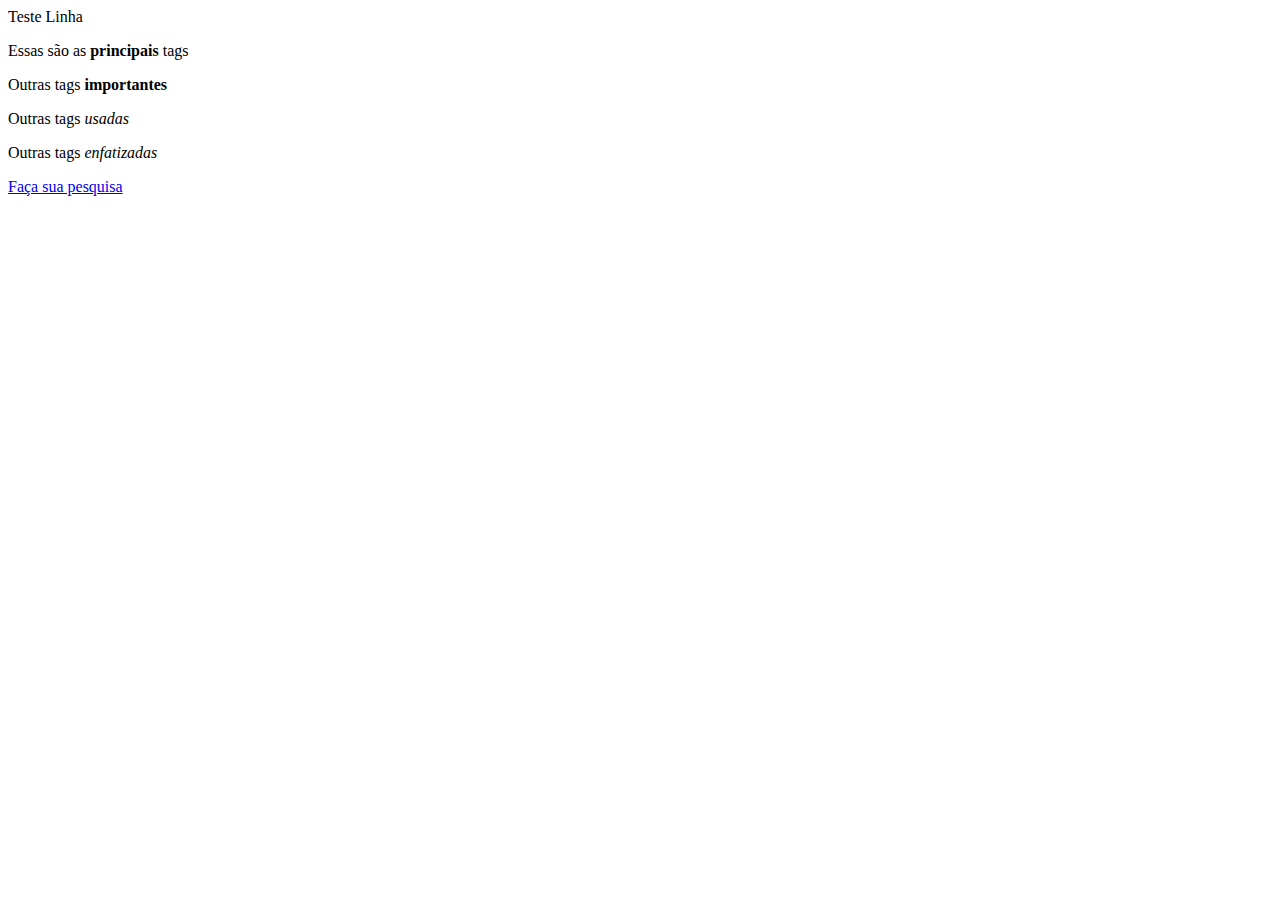
<file: index.html>
<!DOCTYPE html>
<html lang="pt-br">
<head>
  <meta charset="utf-8"/>
  <title>HTML - Programação</title>
</head>
  <li>Teste Linha</li>
  <p>Essas são as <strong>principais</strong> tags</p>
  <p>Outras tags <b>importantes</b></p>
  <p>Outras tags <i>usadas</i></p>
  <p>Outras tags <em>enfatizadas</em></p>
  <a href="http://google.com" target="_blank">Faça sua pesquisa</a>
  
</html>
</file>
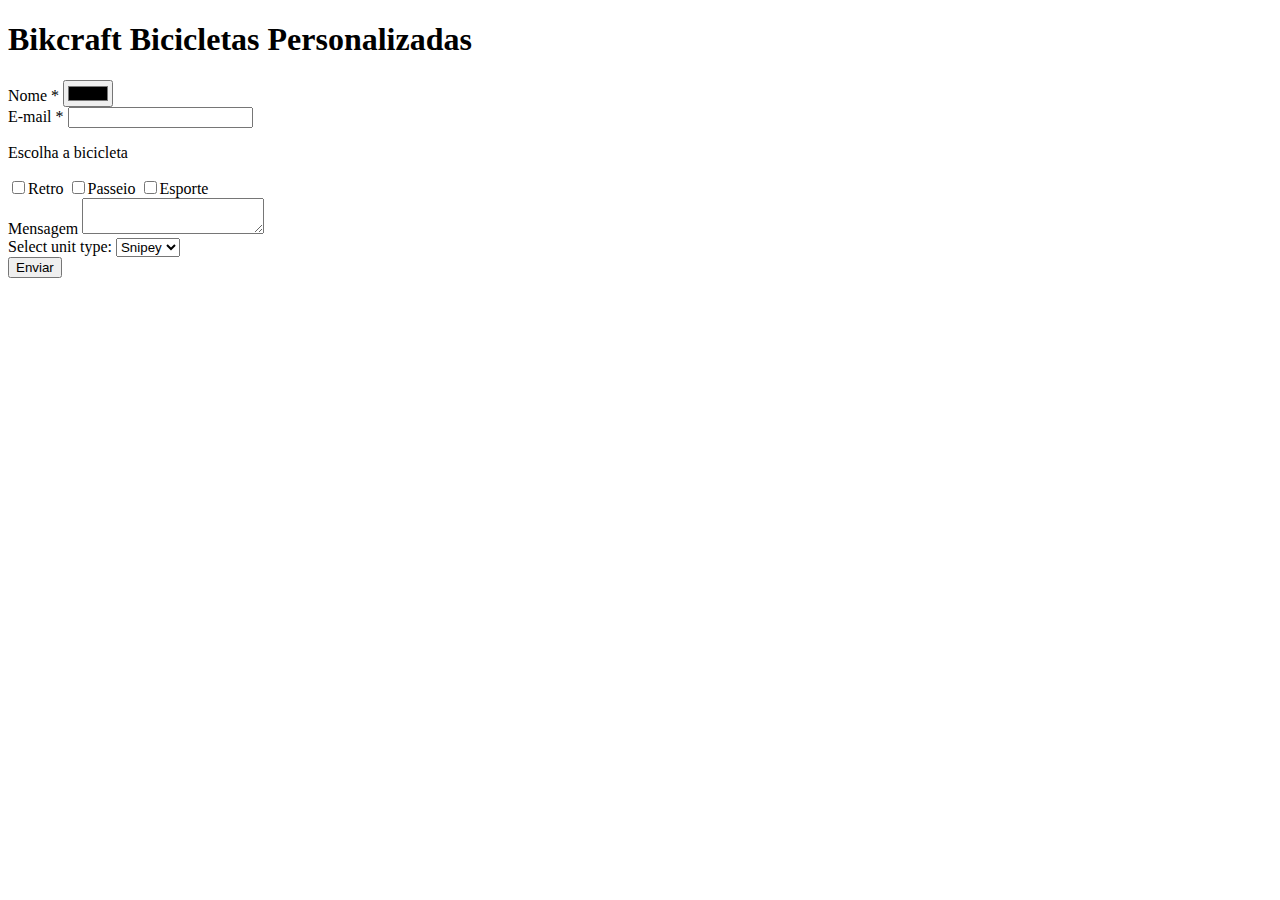
<file: 4-2-4-principais-tags-02_arquivos/formulario/index.html>
<!DOCTYPE html>
<html lang="pt-br">
	<head>
		<meta charset="utf-8">
		<title>Bikcraft</title>
	</head>
	<body>

		<h1>Bikcraft Bicicletas Personalizadas</h1>

		<form action="enviar.php" method="post" name="form">

			<div>
				<label for="nome">Nome *</label>
				<input id="nome" name="nome" type="color" required>
			</div>

			<div>
				<label for="email">E-mail *</label>
				<input id="email" name="email" type="password" required>
			</div>

			<div>
				<p>Escolha a bicicleta</p>
				<label for="retro"><input id="retro" type="checkbox" value="retro">Retro</label>
				<label for="passeio"><input id="passeio" type="checkbox" value="passeio">Passeio</label>
				<label for="esporte"><input id="esporte" type="checkbox" value="esporte">Esporte</label>
			</div>

			<label for="mensagem">Mensagem</label>
			<textarea id="mensagem" name="mensagem"></textarea>

			<div>
				<label for="unittype">Select unit type:</label>
				<select id="unittype" name="unittype">
					<option value="1"> Miner </option>
					<option value="2"> Puffer </option>
					<option value="3" selected> Snipey </option>
					<option value="4"> Max </option>
					<option value="5"> Firebot </option>
				</select>
			</div>


			<button type="submit">Enviar</button>
		</form>


	</body>
</html>
</file>
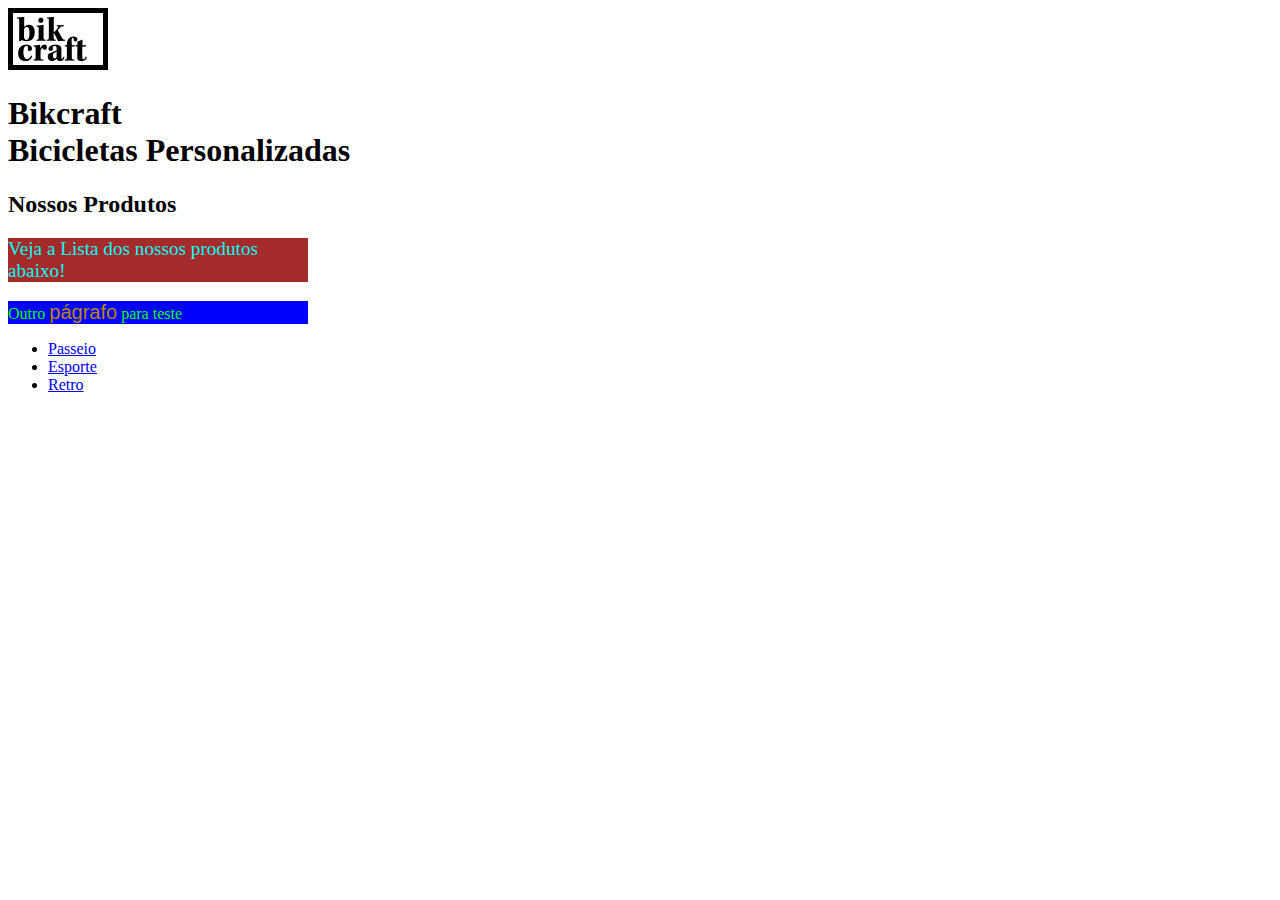
<file: 4-2-4-principais-tags-02_arquivos/principais-tags-02/index.html>
<!DOCTYPE html>
<html lang="pt-br">
	<head>
		<meta charset="utf-8">
		<title>Bikcraft</title>
		<link rel="stylesheet" href="style.css">
	</head>
	<body>

		<img src="img/bikcraft.png" alt="Bikcraft">

		<h1>Bikcraft<br>
			Bicicletas Personalizadas</h1>

		<h2>Nossos Produtos</h2>

		<p id="primeiro">Veja a Lista dos nossos produtos abaixo!</p>
		<p class="teste">Outro <span>págrafo</span> para teste</p>

		<ul>
			<li><a href="passeio.html">Passeio</a></li>
			<li><a href="esporte.html">Esporte</a></li>
			<li><a href="retro.html">Retro</a></li>
		</ul>

		
			
	</body>
</html>
</file>
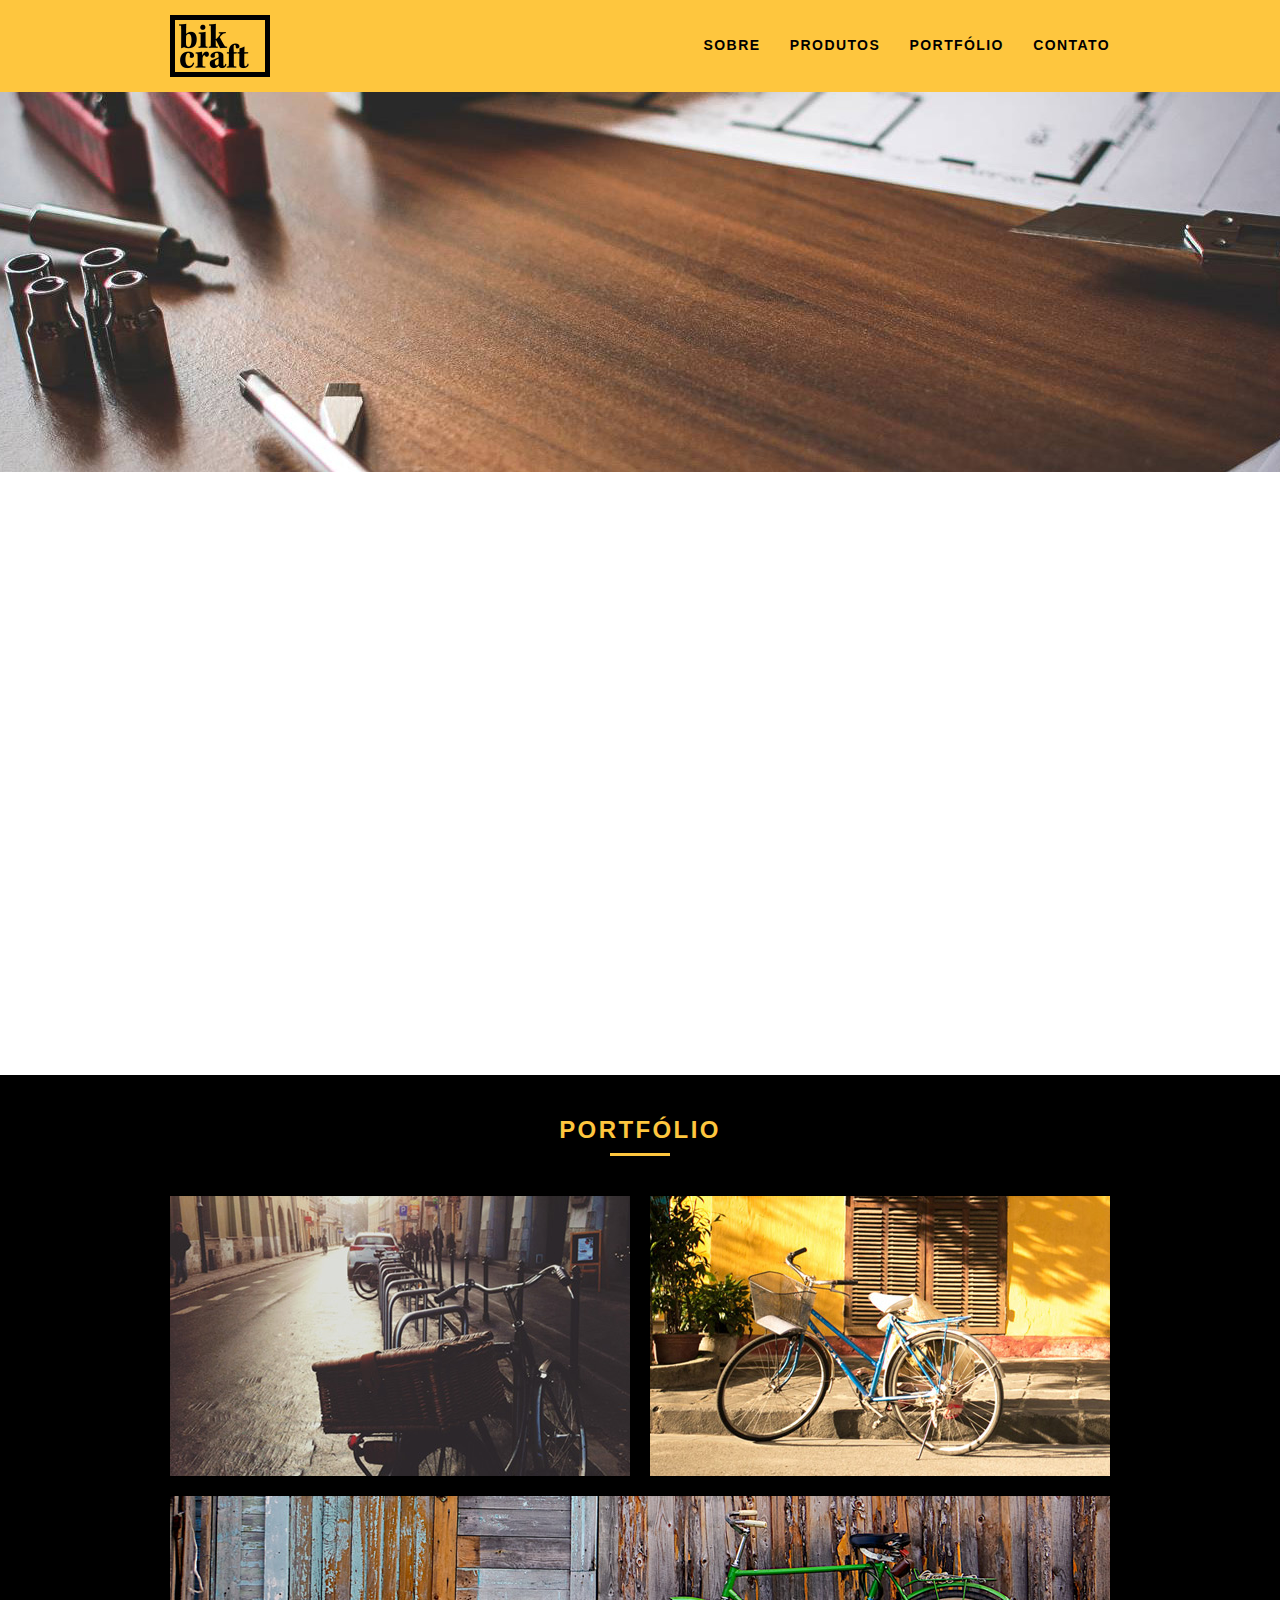
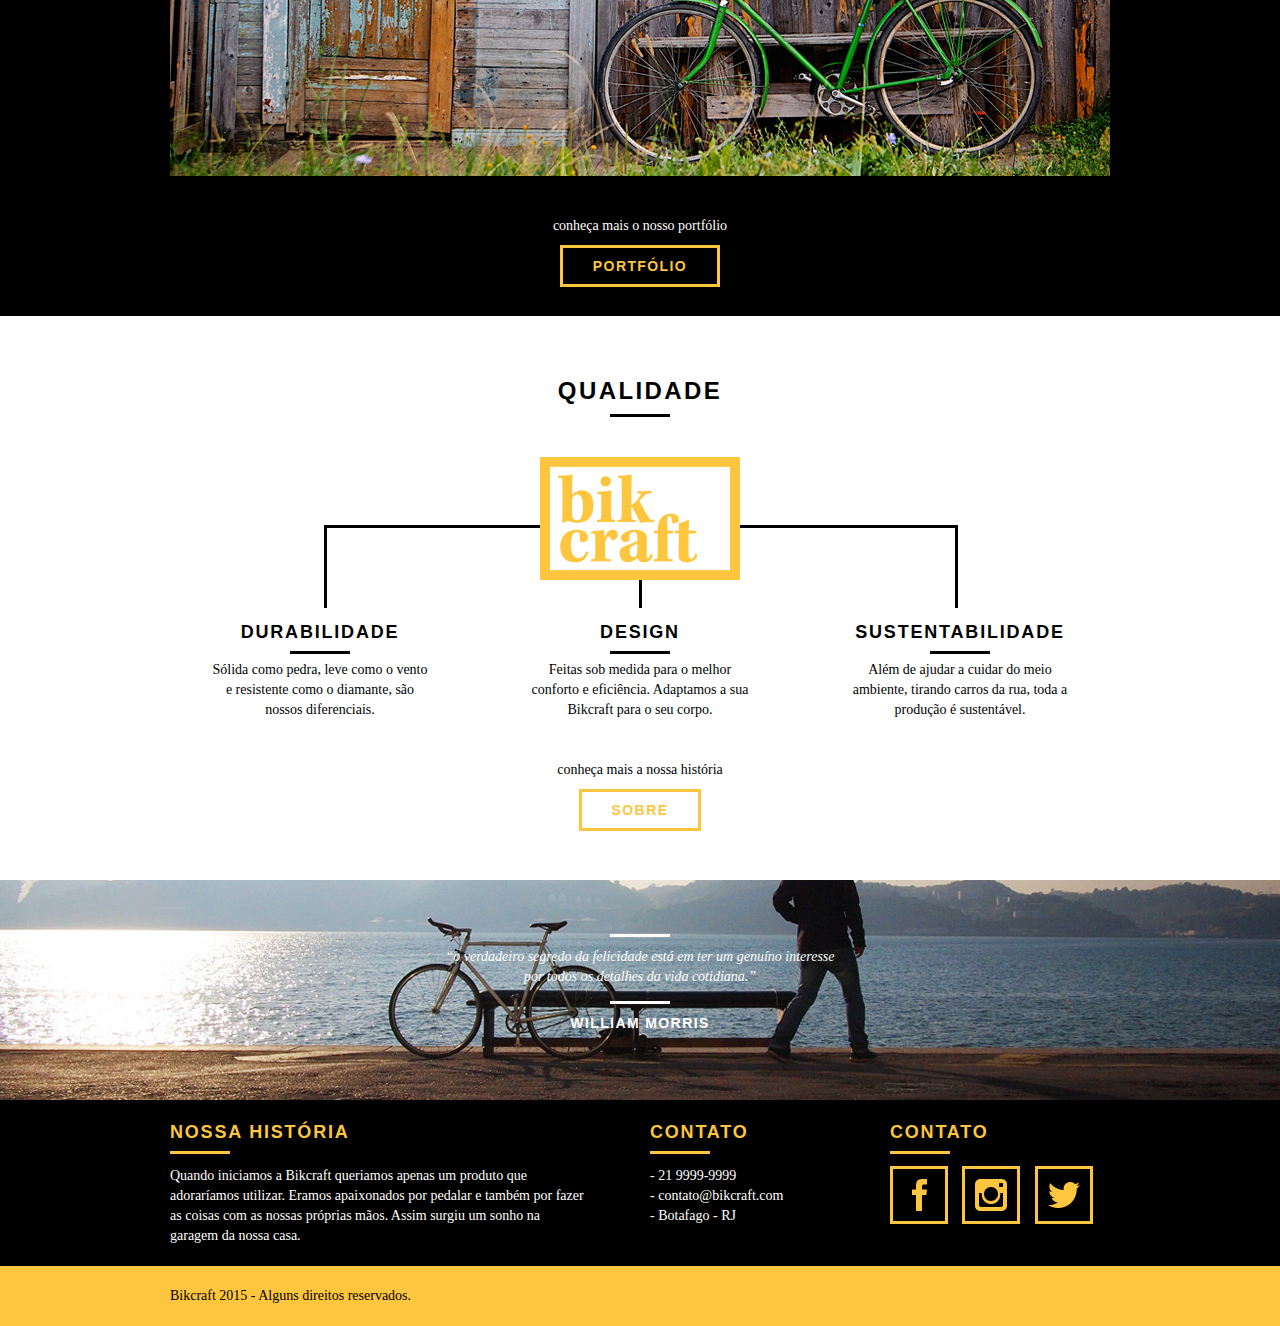
<file: Projeto Codigo BikeCraft/5-1-1-preparando-o-terreno_arquivos/web/index.html>
<!DOCTYPE html>
<html lang="pt-br">
	<head>
		<meta charset="utf-8">
		<title>Bikcraft - Bicicletas Personalizadas</title>
		<meta name="description" content="Compre a sua bicicleta personalizada na Bikcraft. Possuímos modelos Passeio, Retrô e Esporte.">

		<meta property="og:type" content="website"/>
		<meta property="og:title" content="Bikcraft - Bicicletas Personalizadas"/>
		<meta property="og:description" content="Compre a sua bicicleta personalizada na Bikcraft. Possuímos modelos Passeio, Retrô e Esporte."/>
		<meta property="og:url" content="http://bikcraft.com"/>
		<meta property="og:image" content="http://bikcraft.com/img/og-image.png"/>

		<meta name="viewport" content="width=device-width, initial-scale=1">

		<link rel="shortcut icon" href="favicon.ico">

		<link rel="stylesheet" href="css/style.css">

		<script src="js/libs/modernizr.custom.45655.js"></script>
	</head>
	<body>

		<header class="header">
			<div class="container">
				<a href="index.html" class="grid-4">
					<img src="img/bikcraft.png" alt="Bikcraft">
				</a>
				<nav class="grid-12 header_menu">
					<ul>
						<li><a href="sobre.html">Sobre</a></li>
						<li><a href="produtos.html">Produtos</a></li>
						<li><a href="portfolio.html">Portfólio</a></li>
						<li><a href="contato.html">Contato</a></li>
					</ul>
				</nav>
			</div>
		</header>

		<section class="introducao">
			<div class="container">
				<h1>Bicicletas Feitas a Mão</h1>
				<blockquote class="quote-externo">
					<p>“não tenha nada em sua casa que você não considere útil ou acredita ser bonito”</p>
					<cite>WILLIAM MORRIS</cite>
				</blockquote>
				<a href="produtos.html" class="btn">Orçamento</a>
			</div>
		</section>
		
		<section class="produtos container animar">
			<h2 class="subtitulo">Produtos</h2>
			<ul class="produtos_lista">

				<li class="grid-1-3">
					<div class="produtos_icone">
						<img src="img/produtos/passeio.png" alt="Bikcraft Passeio">
					</div>
					<h3>Passeio</h3>
					<p>Muito melhor do que passear pela orla a vidros fechados.</p>
				</li>

				<li class="grid-1-3">
					<div class="produtos_icone">
						<img src="img/produtos/esporte.png" alt="Bikcraft Esporte">
					</div>
					<h3>Esporte</h3>
					<p>Mais rápida do que Forrest Gump, ninguém vai pegar você.</p>
				</li>

				<li class="grid-1-3">
					<div class="produtos_icone">
						<img src="img/produtos/retro.png" alt="Bikcraft Retrô">
					</div>
					<h3>Retrô</h3>
					<p>O passado volta para lembrarmos o que devemos fazer no futuro.</p>
				</li>

			</ul>

			<div class="call">
				<p>clique aqui e veja os detalhes dos produtos</p>
				<a href="produtos.html" class="btn btn-preto">Produtos</a>
			</div>

		</section>
		<!-- Fecha Produtos -->

		<section class="portfolio">
			<div class="container">
				<h2 class="subtitulo">Portfólio</h2>
				<div class="portfolio_lista">
					<div class="grid-8"><img src="img/portfolio/retro.jpg" alt="Bicicleta Retrô"></div>
					<div class="grid-8"><img src="img/portfolio/passeio.jpg" alt="Bicicleta Passeio"></div>
					<div class="grid-16"><img src="img/portfolio/esporte.jpg" alt="Bicicleta Esporte"></div>
				</div>
				<div class="call">
					<p>conheça mais o nosso portfólio</p>
					<a href="portfolio.html" class="btn">Portfólio</a>
				</div>
			</div>
		</section>

		<section class="qualidade container">
			<h2 class="subtitulo">Qualidade</h2>
			<img src="img/bikcraft-qualidade.png" alt="Bikcraft">
			<ul class="qualidade_lista">
				<li class="grid-1-3">
					<h3>Durabilidade</h3>
					<p>Sólida como pedra, leve como o vento e resistente como o diamante, são nossos diferenciais.</p>
				</li>
				<li class="grid-1-3">
					<h3>Design</h3>
					<p>Feitas sob medida para o melhor conforto e eficiência. Adaptamos a sua Bikcraft para o seu corpo.</p>
				</li>
				<li class="grid-1-3">
					<h3>Sustentabilidade</h3>
					<p>Além de ajudar a cuidar do meio ambiente, tirando carros da rua, toda a produção é sustentável.</p>
				</li>
			</ul>
			<div class="call">
				<p>conheça mais a nossa história</p>
				<a href="sobre.html" class="btn btn-preto">Sobre</a>
			</div>
		</section>

		<div class="quebra">
			<blockquote class="quote-externo container">
				<p>“o verdadeiro segredo da felicidade está em ter um genuíno interesse por todos os detalhes da vida cotidiana.”</p>
				<cite>WILLIAM MORRIS</cite>
			</blockquote>
		</div>

		<footer>
			<div class="footer">
				<div class="container">

					<div class="grid-8 footer_historia">
						<h3>Nossa História</h3>
						<p>Quando iniciamos a Bikcraft queriamos apenas um produto que adoraríamos utilizar. Eramos apaixonados por pedalar e também por fazer as coisas com as nossas próprias mãos. Assim surgiu um sonho na garagem da nossa casa.</p>
					</div>

					<div class="grid-4 footer_contato">
						<h3>Contato</h3>
						<ul>
							<li>- 21 9999-9999</li>
							<li>- contato@bikcraft.com</li>
							<li>- Botafago - RJ</li>
						</ul>
					</div>

					<div class="grid-4 footer_redes">
						<h3>Contato</h3>
						<ul>
							<li><a href="http://facebook.com" target="_blank"><img src="img/redes-sociais/facebook.png" alt="logo-facebook"></a></li>
							<li><a href="http://instagram.com" target="_blank"><img src="img/redes-sociais/instagram.png" alt="logo-instagram"></a></li>
							<li><a href="http://twitter.com" target="_blank"><img src="img/redes-sociais/twitter.png" alt="logo-twitter"></a></li>
						</ul>
					</div>

				</div>
			</div>

			<div class="copy">
				<div class="container">
					<p class="grid-16">Bikcraft 2015 - Alguns direitos reservados.</p>
				</div>
			</div>
		</footer>

	<!-- JavaScript -->
	<script src="js/libs/jquery-1.11.2.min.js"></script>
	<script src="js/plugins.js"></script>
	<script src="js/main.js"></script>
	<!-- JavaScript -->

	</body>
</html>
</file>
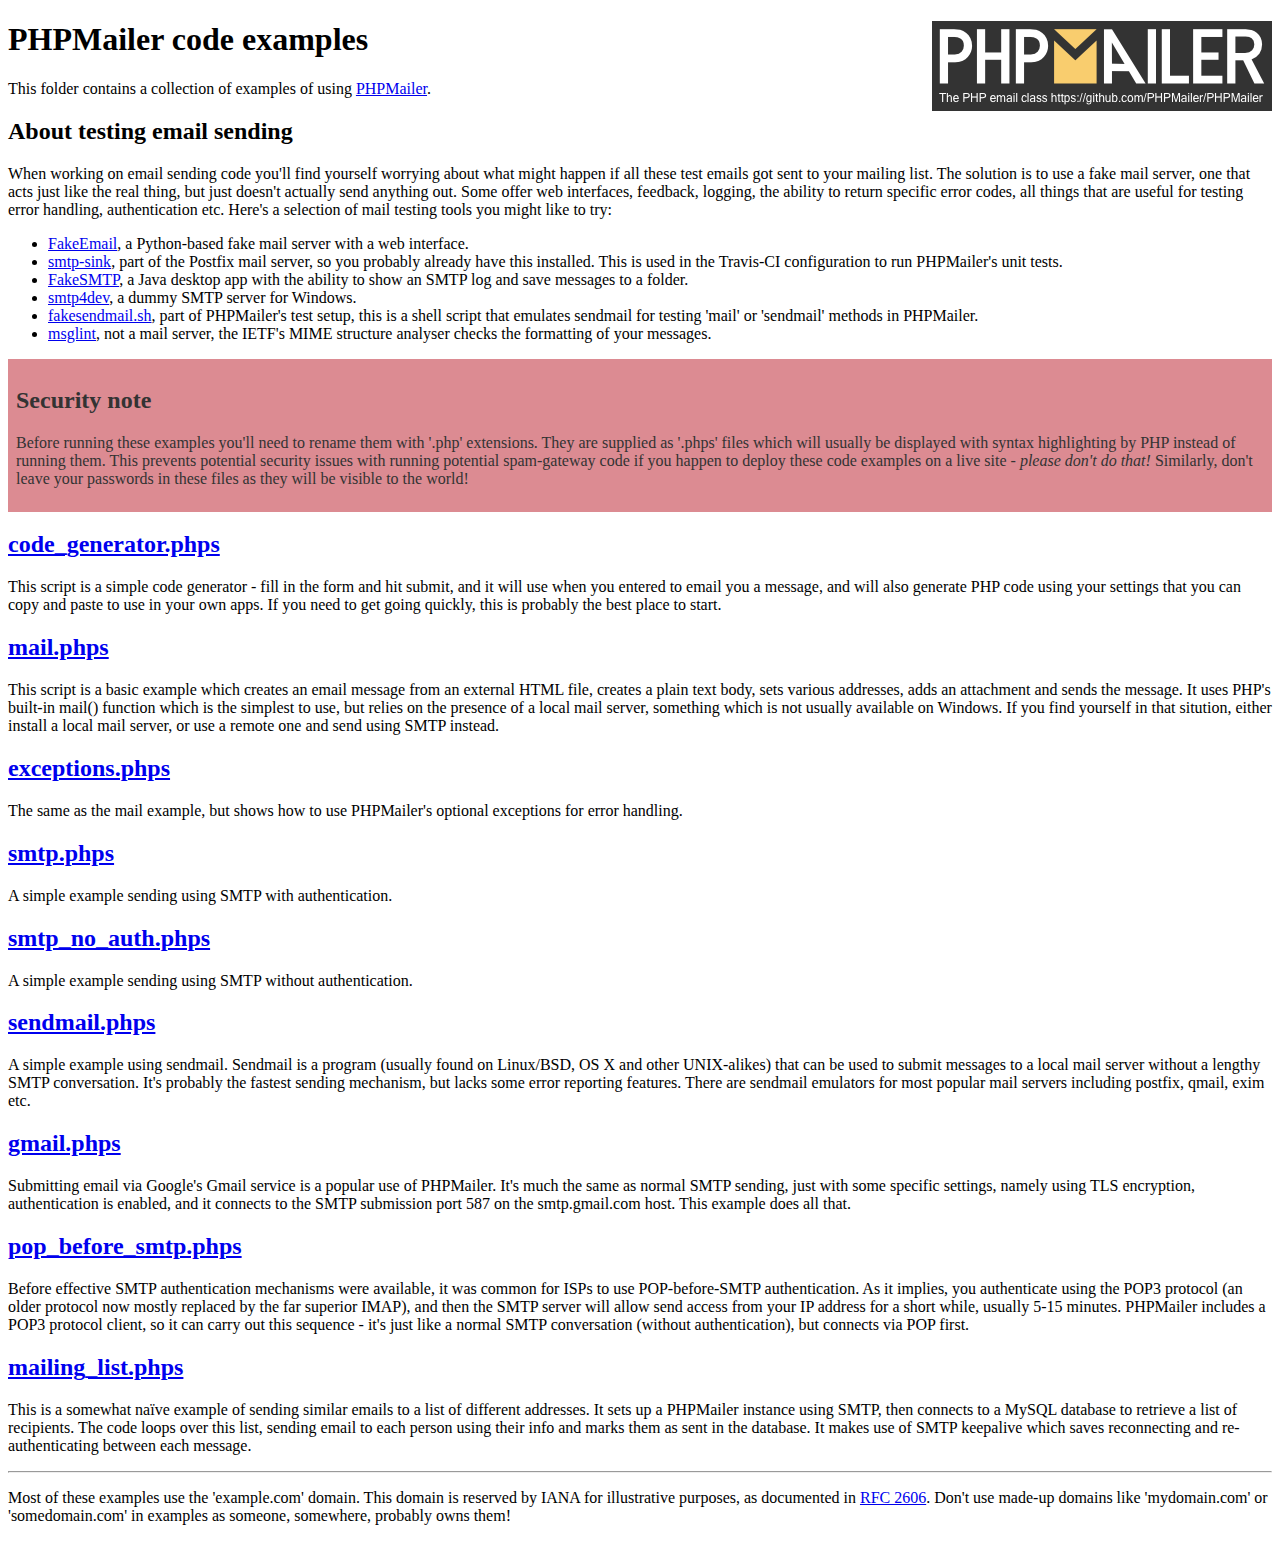
<file: Projeto Codigo BikeCraft/5-1-1-preparando-o-terreno_arquivos/web/PHPMailer/examples/index.html>
<!DOCTYPE html>
<html>
<head>
	<meta charset="UTF-8">
	<title>PHPMailer Examples</title>
</head>
<body>
<h1>PHPMailer code examples<a href="https://github.com/PHPMailer/PHPMailer"><img src="images/phpmailer.png" style="float:right; border:0;" alt="PHPMailer logo"></a></h1>
<p>This folder contains a collection of examples of using <a href="https://github.com/PHPMailer/PHPMailer">PHPMailer</a>.</p>
<h2>About testing email sending</h2>
<p>When working on email sending code you'll find yourself worrying about what might happen if all these test emails got sent to your mailing list. The solution is to use a fake mail server, one that acts just like the real thing, but just doesn't actually send anything out. Some offer web interfaces, feedback, logging, the ability to return specific error codes, all things that are useful for testing error handling, authentication etc. Here's a selection of mail testing tools you might like to try:</p>
<ul>
  <li><a href="https://github.com/isotoma/FakeEmail">FakeEmail</a>, a Python-based fake mail server with a web interface.</li>
  <li><a href="http://www.postfix.org/smtp-sink.1.html">smtp-sink</a>, part of the Postfix mail server, so you probably already have this installed. This is used in the Travis-CI configuration to run PHPMailer's unit tests.</li>
  <li><a href="https://github.com/Nilhcem/FakeSMTP">FakeSMTP</a>, a Java desktop app with the ability to show an SMTP log and save messages to a folder.</li>
  <li><a href="http://smtp4dev.codeplex.com">smtp4dev</a>, a dummy SMTP server for Windows.</li>
  <li><a href="https://github.com/PHPMailer/PHPMailer/blob/master/test/fakesendmail.sh">fakesendmail.sh</a>, part of PHPMailer's test setup, this is a shell script that emulates sendmail for testing 'mail' or 'sendmail' methods in PHPMailer.</li>
  <li><a href="http://tools.ietf.org/tools/msglint/">msglint</a>, not a mail server, the IETF's MIME structure analyser checks the formatting of your messages.</li>
</ul>
<div style="padding: 8px; color: #333333; background-color: #dc8b92">
<h2>Security note</h2>
<p>Before running these examples you'll need to rename them with '.php' extensions. They are supplied as '.phps' files which will usually be displayed with syntax highlighting by PHP instead of running them. This prevents potential security issues with running potential spam-gateway code if you happen to deploy these code examples on a live site - <em>please don't do that!</em> Similarly, don't leave your passwords in these files as they will be visible to the world!</p>
</div>
<h2><a href="code_generator.phps">code_generator.phps</a></h2>
<p>This script is a simple code generator - fill in the form and hit submit, and it will use when you entered to email you a message, and will also generate PHP code using your settings that you can copy and paste to use in your own apps. If you need to get going quickly, this is probably the best place to start.</p>
<h2><a href="mail.phps">mail.phps</a></h2>
<p>This script is a basic example which creates an email message from an external HTML file, creates a plain text body, sets various addresses, adds an attachment and sends the message. It uses PHP's built-in mail() function which is the simplest to use, but relies on the presence of a local mail server, something which is not usually available on Windows. If you find yourself in that sitution, either install a local mail server, or use a remote one and send using SMTP instead.</p>
<h2><a href="exceptions.phps">exceptions.phps</a></h2>
<p>The same as the mail example, but shows how to use PHPMailer's optional exceptions for error handling.</p>
<h2><a href="smtp.phps">smtp.phps</a></h2>
<p>A simple example sending using SMTP with authentication.</p>
<h2><a href="smtp_no_auth.phps">smtp_no_auth.phps</a></h2>
<p>A simple example sending using SMTP without authentication.</p>
<h2><a href="sendmail.phps">sendmail.phps</a></h2>
<p>A simple example using sendmail. Sendmail is a program (usually found on Linux/BSD, OS X and other UNIX-alikes) that can be used to submit messages to a local mail server without a lengthy SMTP conversation. It's probably the fastest sending mechanism, but lacks some error reporting features. There are sendmail emulators for most popular mail servers including postfix, qmail, exim etc.</p>
<h2><a href="gmail.phps">gmail.phps</a></h2>
<p>Submitting email via Google's Gmail service is a popular use of PHPMailer. It's much the same as normal SMTP sending, just with some specific settings, namely using TLS encryption, authentication is enabled, and it connects to the SMTP submission port 587 on the smtp.gmail.com host. This example does all that.</p>
<h2><a href="pop_before_smtp.phps">pop_before_smtp.phps</a></h2>
<p>Before effective SMTP authentication mechanisms were available, it was common for ISPs to use POP-before-SMTP authentication. As it implies, you authenticate using the POP3 protocol (an older protocol now mostly replaced by the far superior IMAP), and then the SMTP server will allow send access from your IP address for a short while, usually 5-15 minutes. PHPMailer includes a POP3 protocol client, so it can carry out this sequence - it's just like a normal SMTP conversation (without authentication), but connects via POP first.</p>
<h2><a href="mailing_list.phps">mailing_list.phps</a></h2>
<p>This is a somewhat naïve example of sending similar emails to a list of different addresses. It sets up a PHPMailer instance using SMTP, then connects to a MySQL database to retrieve a list of recipients. The code loops over this list, sending email to each person using their info and marks them as sent in the database. It makes use of SMTP keepalive which saves reconnecting and re-authenticating between each message.</p>
<hr>
<p>Most of these examples use the 'example.com' domain. This domain is reserved by IANA for illustrative purposes, as documented in <a href="http://tools.ietf.org/html/rfc2606">RFC 2606</a>. Don't use made-up domains like 'mydomain.com' or 'somedomain.com' in examples as someone, somewhere, probably owns them!</p>
</body>
</html>
</file>
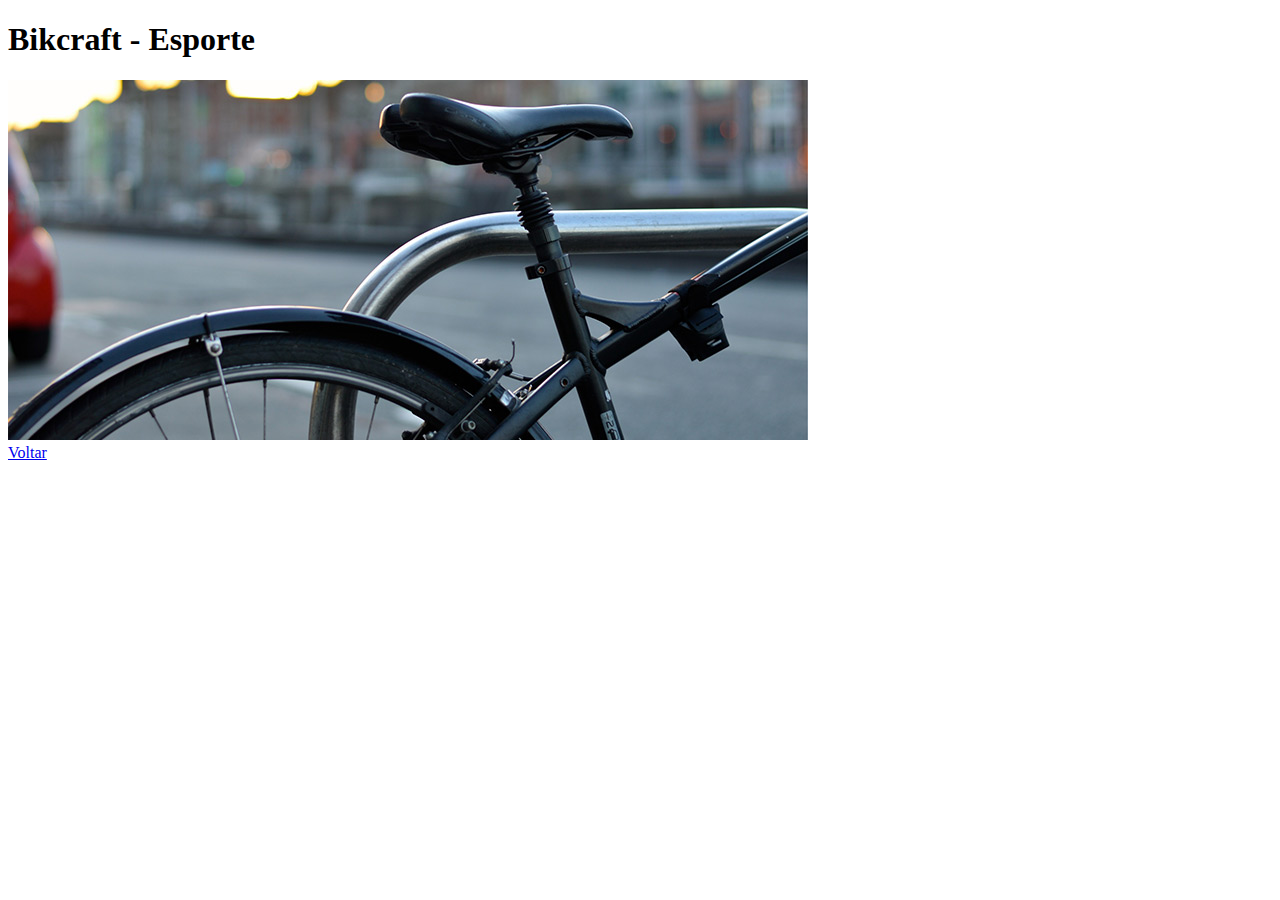
<file: 4-2-4-principais-tags-02_arquivos/principais-tags-02/esporte.html>
<!DOCTYPE html>
<html lang="pt-br">
	<head>
		<meta charset="utf-8">
		<title>Bikcraft - Esporte</title>
	</head>
	<body>

		<h1>Bikcraft - Esporte</h1>

		<img src="img/bikcraft-esporte.jpg" alt="Bikcraft Esporte">
		<br>
		<a href="index.html">Voltar</a>

	</body>
</html>
</file>
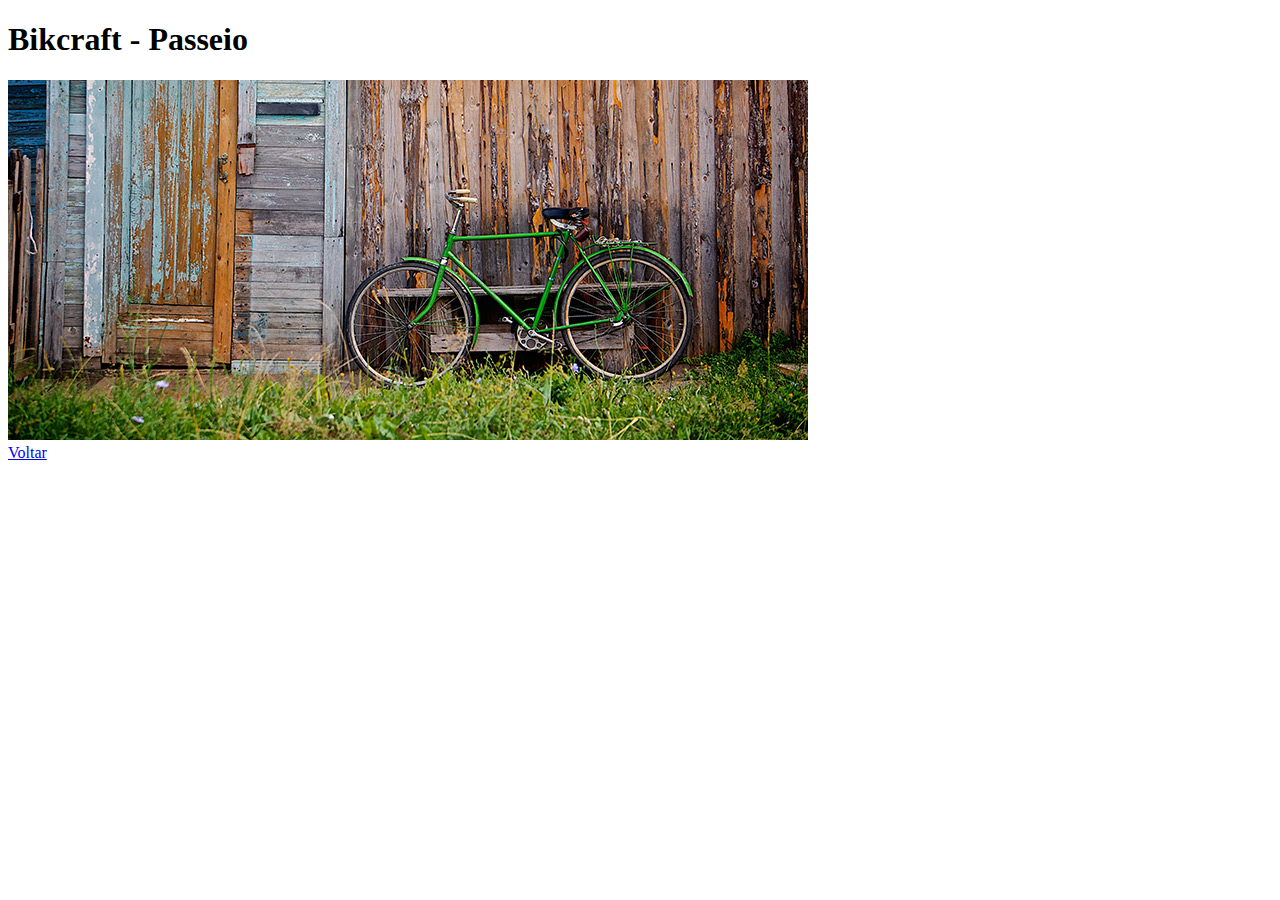
<file: 4-2-4-principais-tags-02_arquivos/principais-tags-02/passeio.html>
<!DOCTYPE html>
<html lang="pt-br">
	<head>
		<meta charset="utf-8">
		<title>Bikcraft - Passeio</title>
	</head>
	<body>

		<h1>Bikcraft - Passeio</h1>

		<img src="img/bikcraft-passeio.jpg" alt="Bikcraft Passeio">
		<br>
		<a href="index.html">Voltar</a>

	</body>
</html>
</file>
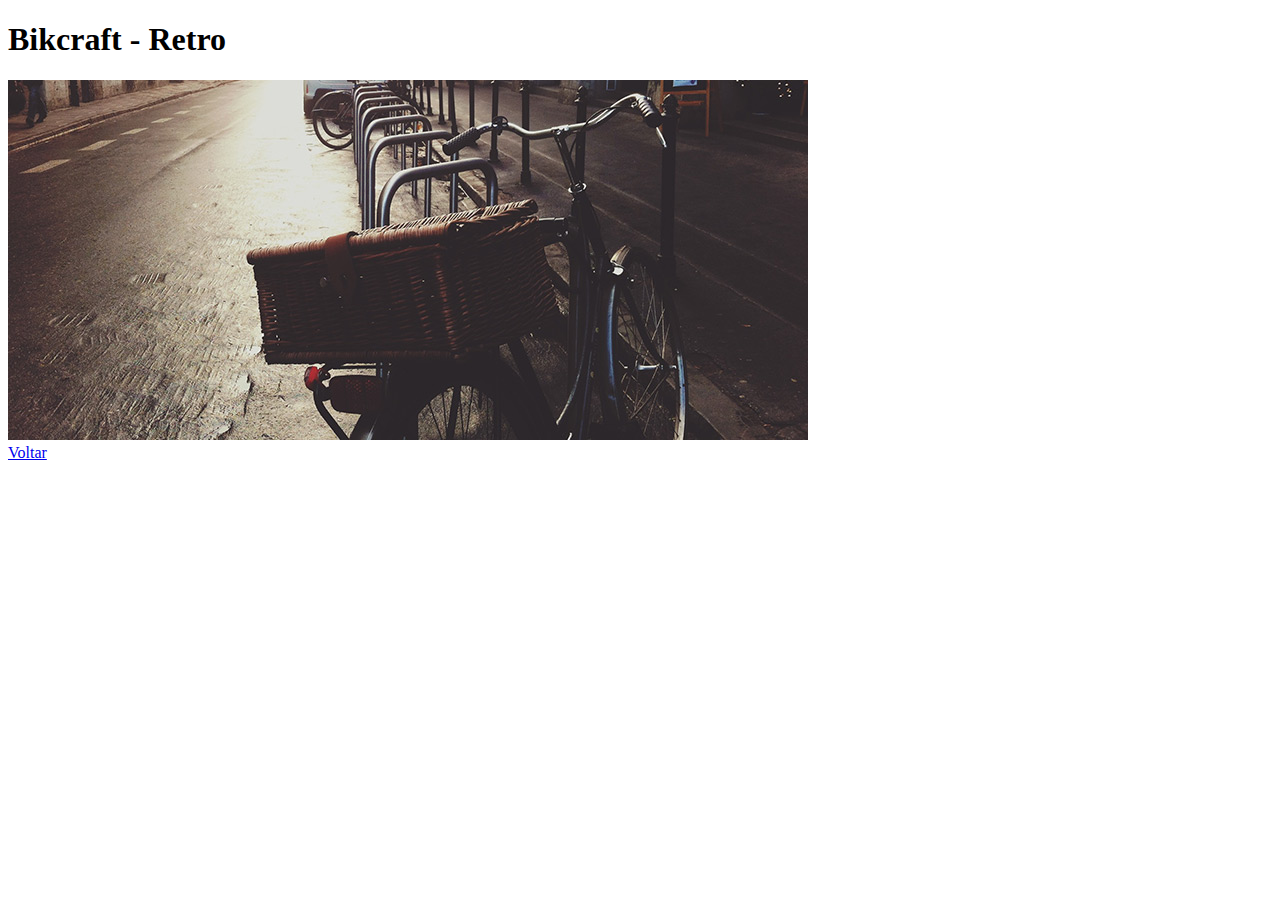
<file: 4-2-4-principais-tags-02_arquivos/principais-tags-02/retro.html>
<!DOCTYPE html>
<html lang="pt-br">
	<head>
		<meta charset="utf-8">
		<title>Bikcraft - Retro</title>
	</head>
	<body>

		<h1>Bikcraft - Retro</h1>

		<img src="img/bikcraft-retro.jpg" alt="Bikcraft Retro">
		<br>
		<a href="index.html">Voltar</a>

	</body>
</html>
</file>
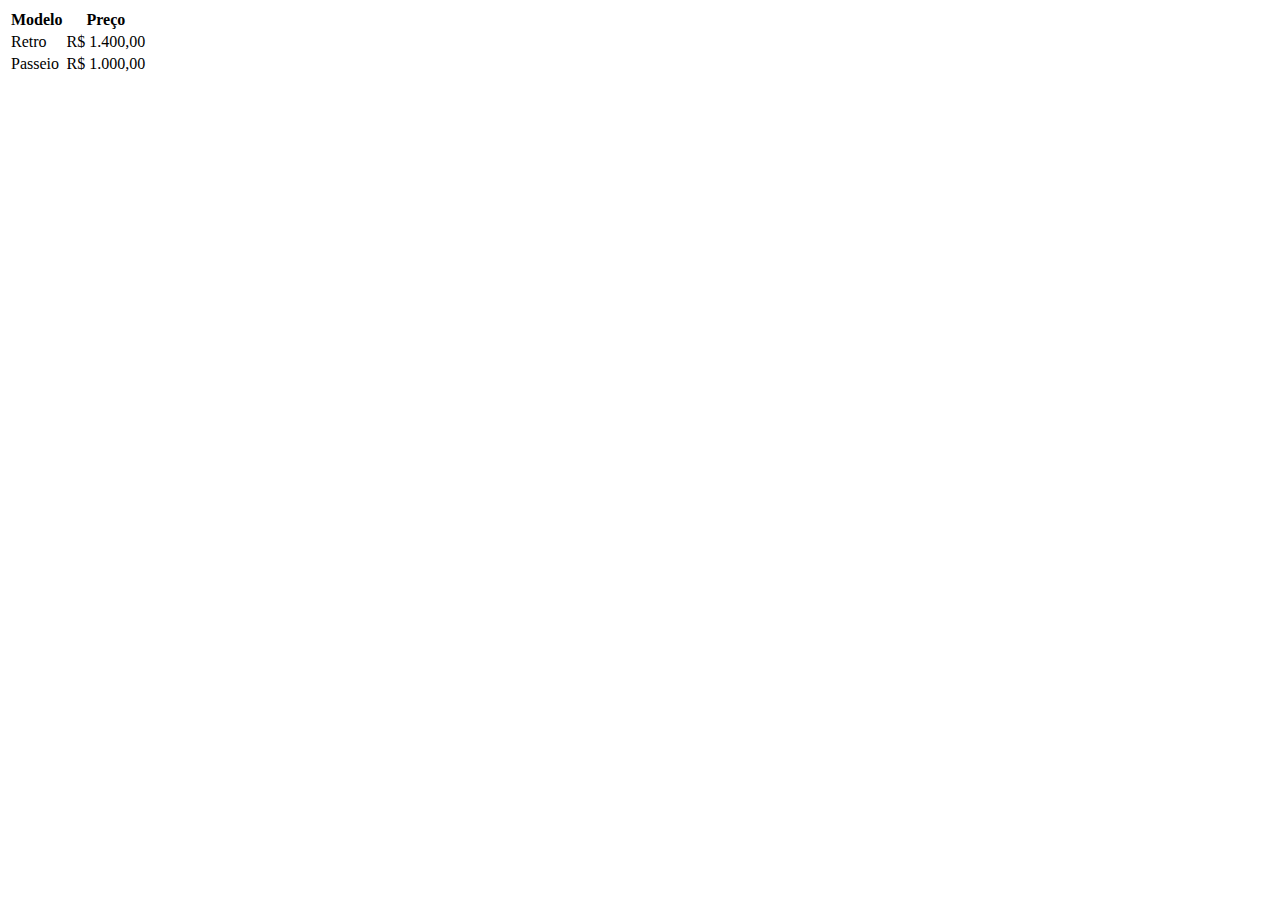
<file: 4-2-4-principais-tags-02_arquivos/principais-tags-02/tabela.html>
<!DOCTYPE html>
<html lang="pt-br">
	<head>
		<meta charset="utf-8">
		<title>Bikcraft - Tabela de Valores</title>
	</head>
	<body>

		<table>
			<tr>
				<th>Modelo</th>
				<th>Preço</th>
			</tr>
			<tr>
				<td>Retro</td>
				<td>R$ 1.400,00</td>
			</tr>
			<tr>
				<td>Passeio</td>
				<td>R$ 1.000,00</td>
			</tr>
		</table>

	</body>
</html>
</file>
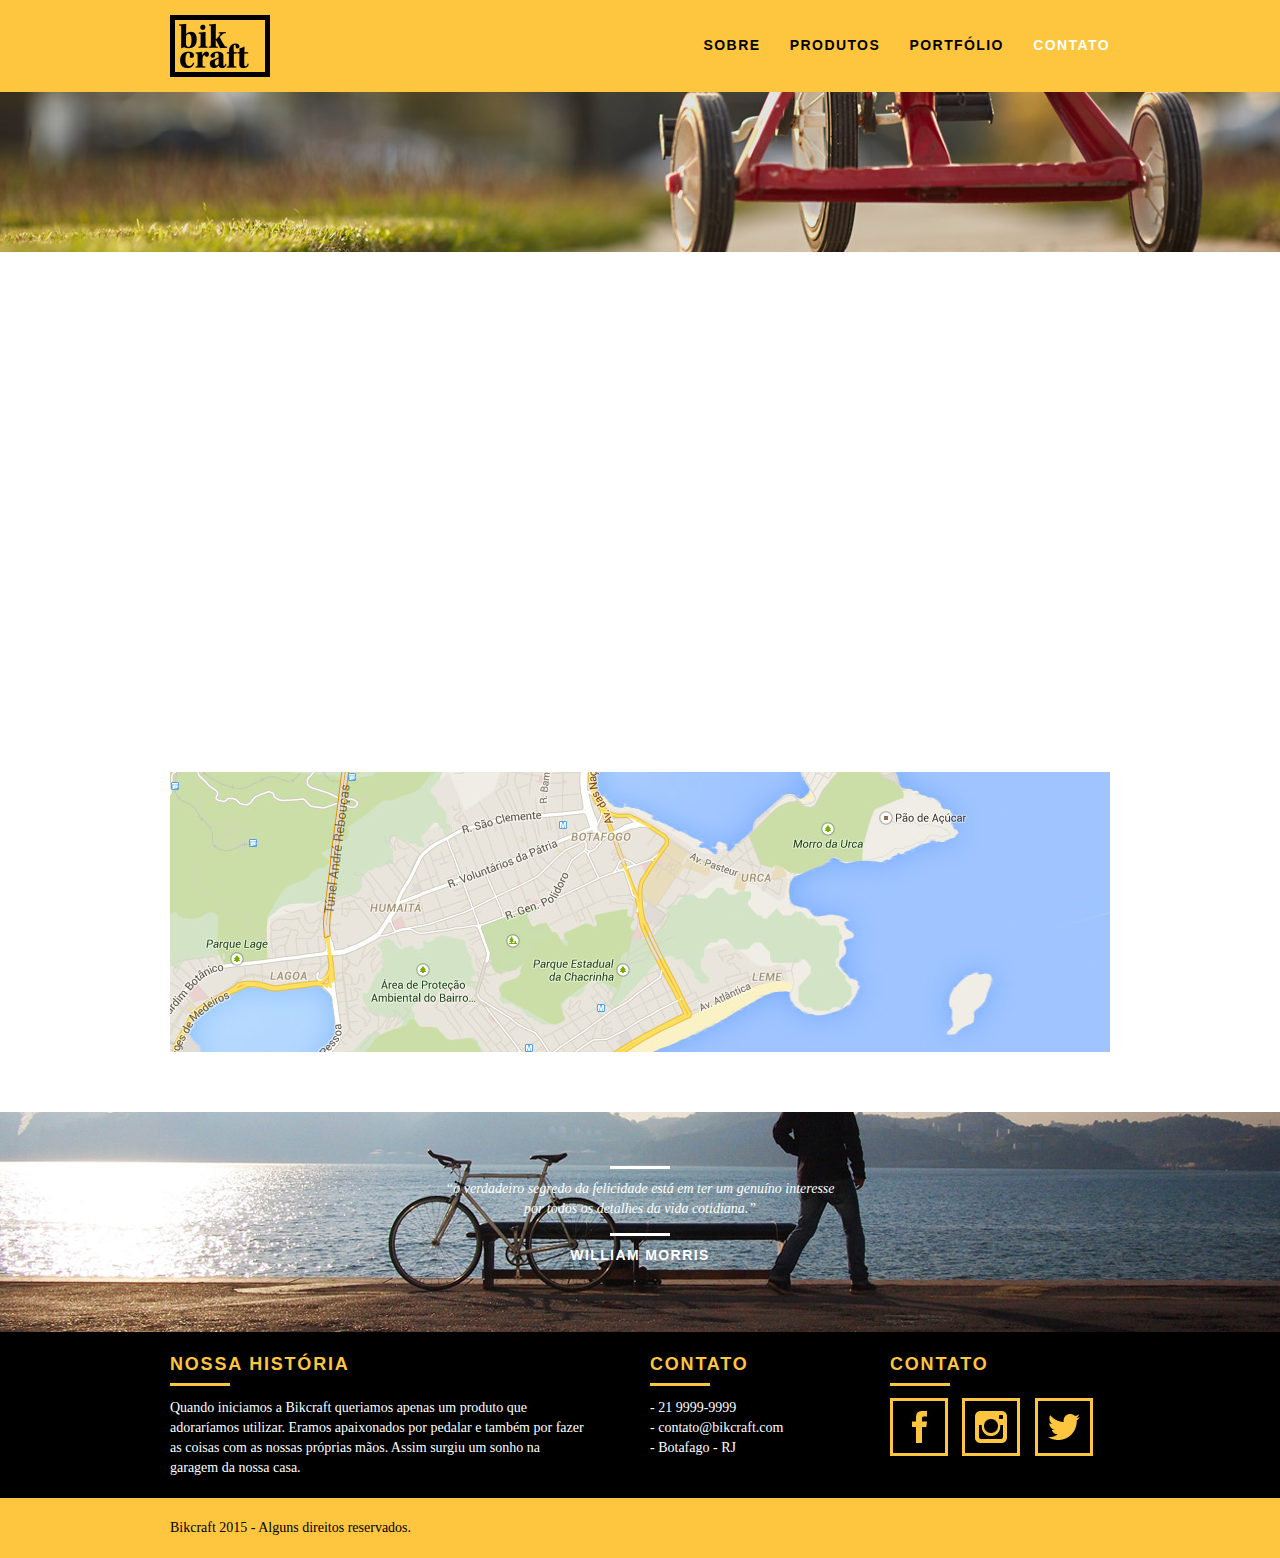
<file: Projeto Codigo BikeCraft/5-1-1-preparando-o-terreno_arquivos/web/contato.html>
<!DOCTYPE html>
<html lang="pt-br">
	<head>
		<meta charset="utf-8">
		<title>Bikcraft - Contato - 21 9999-9999</title>
		<meta name="description" content="Compre a sua bicicleta personalizada na Bikcraft. Possuímos modelos Passeio, Retrô e Esporte.">

		<meta property="og:type" content="website"/>
		<meta property="og:title" content="Bikcraft - Contato - 21 9999-9999"/>
		<meta property="og:description" content="Compre a sua bicicleta personalizada na Bikcraft. Possuímos modelos Passeio, Retrô e Esporte."/>
		<meta property="og:url" content="http://bikcraft.com/contato.html"/>
		<meta property="og:image" content="http://bikcraft.com/img/og-image.png"/>

		<meta name="viewport" content="width=device-width, initial-scale=1">

		<link rel="shortcut icon" href="favicon.ico">

		<link rel="stylesheet" href="css/style.css">
		<script src="js/libs/modernizr.custom.45655.js"></script>
	</head>
	<body>

		<header class="header">
			<div class="container">
				<a href="index.html" class="grid-4">
					<img src="img/bikcraft.png" alt="Bikcraft">
				</a>
				<nav class="grid-12 header_menu">
					<ul>
						<li><a href="sobre.html">Sobre</a></li>
						<li><a href="produtos.html">Produtos</a></li>
						<li><a href="portfolio.html">Portfólio</a></li>
						<li><a href="contato.html" class="menu_ativo">Contato</a></li>
					</ul>
				</nav>
			</div>
		</header>

		<section class="introducao-interna interna_contato">
			<div class="container">
				<h1>Contato</h1>
				<p>tire suas dúvidas com a gente</p>
			</div>
		</section>

		<section class="contato container animar-interno">
			<form action="enviar.php" method="post" name="form" class="formphp contato_form grid-8">
				<label for="nome">Nome</label>
				<input id="nome" name="nome" type="text">
				<label for="email">E-mail</label>
				<input id="email" name="email" type="text">
				<label for="telefone">Telefone</label>
				<input id="telefone" name="telefone" type="text">

				<label class="nao-aparece">Se você não é um robô, deixe em branco.</label>
				<input type="text" class="nao-aparece" name="leaveblank">
				<label class="nao-aparece">Se você não é um robô, não mude este campo.</label>
				<input type="text" class="nao-aparece" name="dontchange" value="http://" >

				<label for="mensagem">Mensagem</label>
				<textarea name="mensagem" id="mensagem"></textarea>

				<button id="enviar" name="enviar" type="submit" class="btn btn-preto">Enviar</button>
			</form>

			<div class="contato_dados grid-8">
				<h3>Dados</h3>
				<span>+55 21 9999-9999</span>
				<span>orcamento@bikcraft.com</span>
				<span>Rua Ali Perto - Botafogo</span>
				<span>Rio de Janeiro - RJ - Brasil</span>
				<h3>Redes Sociais</h3>
				<ul>
					<li><a href="http://facebook.com" target="_blank"><img src="img/redes-sociais/facebook.png" alt="facebook bikcraft"></a></li>
					<li><a href="http://instagram.com" target="_blank"><img src="img/redes-sociais/instagram.png" alt="instagram bikcraft"></a></li>
					<li><a href="http://twitter.com" target="_blank"><img src="img/redes-sociais/twitter.png" alt="twitter bikcraft"></a></li>
				</ul>
			</div>
		</section>

		<div class="container contato_mapa">
			<a href="http://google.com" target="_blank" class="grid-16"><img src="img/endereco-bikcraft.jpg" alt="Endereço da Bikcraft"></a>
		</div>

		<div class="quebra">
			<blockquote class="quote-externo container">
				<p>“o verdadeiro segredo da felicidade está em ter um genuíno interesse por todos os detalhes da vida cotidiana.”</p>
				<cite>WILLIAM MORRIS</cite>
			</blockquote>
		</div>

		<footer>
			<div class="footer">
				<div class="container">

					<div class="grid-8 footer_historia">
						<h3>Nossa História</h3>
						<p>Quando iniciamos a Bikcraft queriamos apenas um produto que adoraríamos utilizar. Eramos apaixonados por pedalar e também por fazer as coisas com as nossas próprias mãos. Assim surgiu um sonho na garagem da nossa casa.</p>
					</div>

					<div class="grid-4 footer_contato">
						<h3>Contato</h3>
						<ul>
							<li>- 21 9999-9999</li>
							<li>- contato@bikcraft.com</li>
							<li>- Botafago - RJ</li>
						</ul>
					</div>

					<div class="grid-4 footer_redes">
						<h3>Contato</h3>
						<ul>
							<li><a href="http://facebook.com" target="_blank"><img src="img/redes-sociais/facebook.png" alt="logo-facebook"></a></li>
							<li><a href="http://instagram.com" target="_blank"><img src="img/redes-sociais/instagram.png" alt="logo-instagram"></a></li>
							<li><a href="http://twitter.com" target="_blank"><img src="img/redes-sociais/twitter.png" alt="logo-twitter"></a></li>
						</ul>
					</div>

				</div>
			</div>

			<div class="copy">
				<div class="container">
					<p class="grid-16">Bikcraft 2015 - Alguns direitos reservados.</p>
				</div>
			</div>
		</footer>

	<!-- JavaScript -->
	<script src="js/libs/jquery-1.11.2.min.js"></script>
	<script src="js/plugins.js"></script>
	<script src="js/main.js"></script>
	<!-- JavaScript -->

	</body>
</html>
</file>
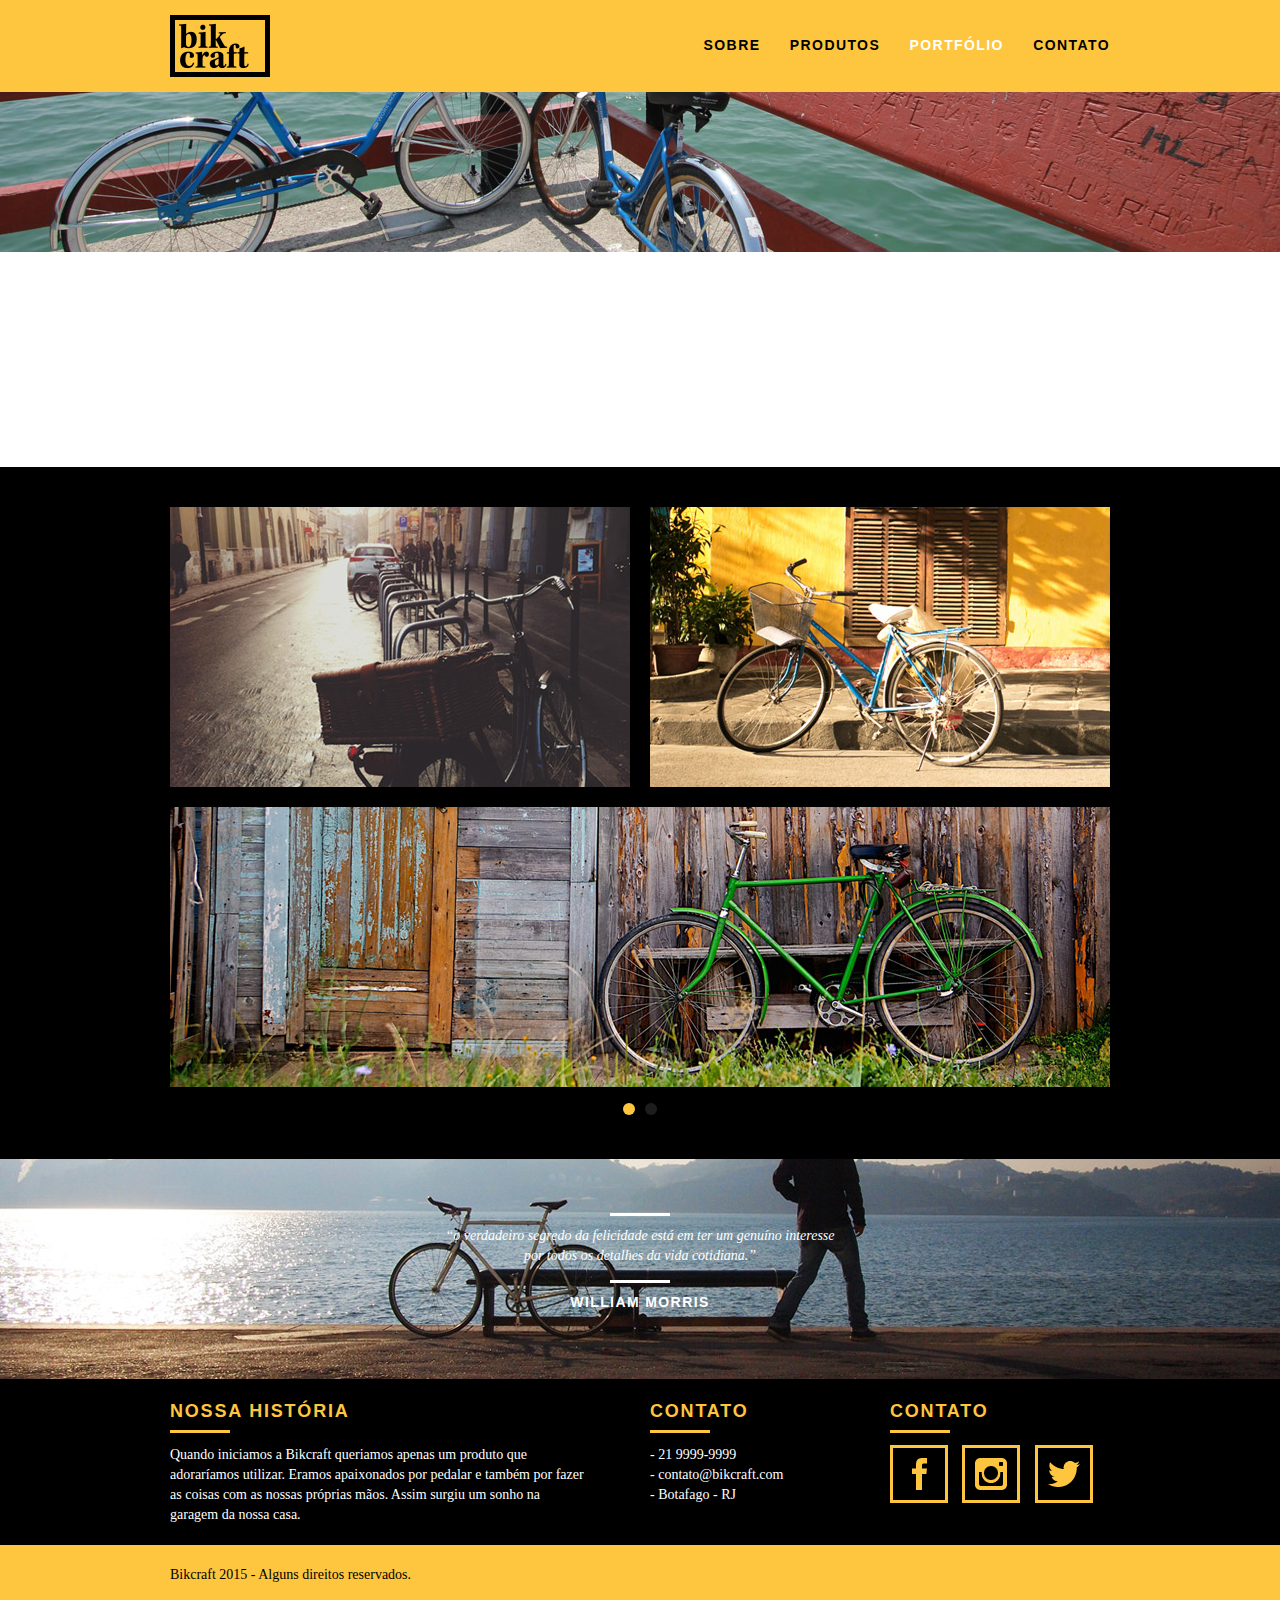
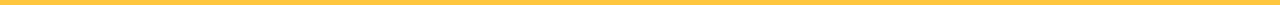
<file: Projeto Codigo BikeCraft/5-1-1-preparando-o-terreno_arquivos/web/portfolio.html>
<!DOCTYPE html>
<html lang="pt-br">
	<head>
		<meta charset="utf-8">
		<title>Bikcraft - Conheça o portfólio de clientes</title>
		<meta name="description" content="Compre a sua bicicleta personalizada na Bikcraft. Possuímos modelos Passeio, Retrô e Esporte.">

		<meta property="og:type" content="website"/>
		<meta property="og:title" content="Bikcraft - Conheça o portfólio de clientes"/>
		<meta property="og:description" content="Compre a sua bicicleta personalizada na Bikcraft. Possuímos modelos Passeio, Retrô e Esporte."/>
		<meta property="og:url" content="http://bikcraft.com/portfolio.html"/>
		<meta property="og:image" content="http://bikcraft.com/img/og-image.png"/>

		<meta name="viewport" content="width=device-width, initial-scale=1">

		<link rel="shortcut icon" href="favicon.ico">
		
		<link rel="stylesheet" href="css/style.css">
		<script src="js/libs/modernizr.custom.45655.js"></script>
	</head>
	<body>

		<header class="header">
			<div class="container">
				<a href="index.html" class="grid-4">
					<img src="img/bikcraft.png" alt="Bikcraft">
				</a>
				<nav class="grid-12 header_menu">
					<ul>
						<li><a href="sobre.html">Sobre</a></li>
						<li><a href="produtos.html">Produtos</a></li>
						<li><a href="portfolio.html" class="menu_ativo">Portfólio</a></li>
						<li><a href="contato.html">Contato</a></li>
					</ul>
				</nav>
			</div>
		</header>

		<section class="introducao-interna interna_portfolio">
			<div class="container">
				<h1>Portfólio</h1>
				<p>conheça os projetos que amamos mostrar</p>
			</div>
		</section>

		<div class="container animar-interno">
			<ul class="rslides">
				<li>
					<blockquote class="quote_clientes">
						<p>“Pedalar sempre foi a minha paixão, o que o pessoal da Bikcraft fez foi intensificar o meu amor por esta atividade. Recomendo à todos que amo.”</p>
						<cite>Barbara Moss</cite>
					</blockquote>
				</li>

				<li>
					<blockquote class="quote_clientes">
						<p>“Nada melhor do que dar um rolê com a minha Bikcraft na orla. Essa é a minha companheira mais fiel, nunca me traiu e está sempre a minha disposição.”</p>
						<cite>Jhony Rato</cite>
					</blockquote>
				</li>

				<li>
					<blockquote class="quote_clientes">
						<p>“Aqueles que ainda não possuem uma Bikcraft, não sabem o que estão perdendo. A precisão é absurda e a velocidade transcendental. Nunca vida nada igual.”</p>
						<cite>Bernardo</cite>
					</blockquote>
				</li>
			</ul>
		</div>

		<div class="portfolio">
			<div class="container">
				<ul class="portfolio_lista rslides_portfolio">

					<li>
						<div class="grid-8"><img src="img/portfolio/retro.jpg" alt="Bicicleta Retrô"></div>
						<div class="grid-8"><img src="img/portfolio/passeio.jpg" alt="Bicicleta Passeio"></div>
						<div class="grid-16"><img src="img/portfolio/esporte.jpg" alt="Bicicleta Esporte"></div>
					</li>

					<li>
						<div class="grid-8"><img src="img/portfolio/passeio.jpg" alt="Bicicleta Passeio"></div>
						<div class="grid-8"><img src="img/portfolio/retro.jpg" alt="Bicicleta Retrô"></div>
						<div class="grid-16"><img src="img/portfolio/esporte.jpg" alt="Bicicleta Esporte"></div>
					</li>

				</ul>
			</div>
		</div>

		<div class="quebra">
			<blockquote class="quote-externo container">
				<p>“o verdadeiro segredo da felicidade está em ter um genuíno interesse por todos os detalhes da vida cotidiana.”</p>
				<cite>WILLIAM MORRIS</cite>
			</blockquote>
		</div>

		<footer>
			<div class="footer">
				<div class="container">

					<div class="grid-8 footer_historia">
						<h3>Nossa História</h3>
						<p>Quando iniciamos a Bikcraft queriamos apenas um produto que adoraríamos utilizar. Eramos apaixonados por pedalar e também por fazer as coisas com as nossas próprias mãos. Assim surgiu um sonho na garagem da nossa casa.</p>
					</div>

					<div class="grid-4 footer_contato">
						<h3>Contato</h3>
						<ul>
							<li>- 21 9999-9999</li>
							<li>- contato@bikcraft.com</li>
							<li>- Botafago - RJ</li>
						</ul>
					</div>

					<div class="grid-4 footer_redes">
						<h3>Contato</h3>
						<ul>
							<li><a href="http://facebook.com" target="_blank"><img src="img/redes-sociais/facebook.png" alt="logo-facebook"></a></li>
							<li><a href="http://instagram.com" target="_blank"><img src="img/redes-sociais/instagram.png" alt="logo-instagram"></a></li>
							<li><a href="http://twitter.com" target="_blank"><img src="img/redes-sociais/twitter.png" alt="logo-twitter"></a></li>
						</ul>
					</div>

				</div>
			</div>

			<div class="copy">
				<div class="container">
					<p class="grid-16">Bikcraft 2015 - Alguns direitos reservados.</p>
				</div>
			</div>
		</footer>

	<!-- JavaScript -->
	<script src="js/libs/jquery-1.11.2.min.js"></script>
	<script src="js/plugins.js"></script>
	<script src="js/main.js"></script>
	<!-- JavaScript -->

	</body>
</html>
</file>
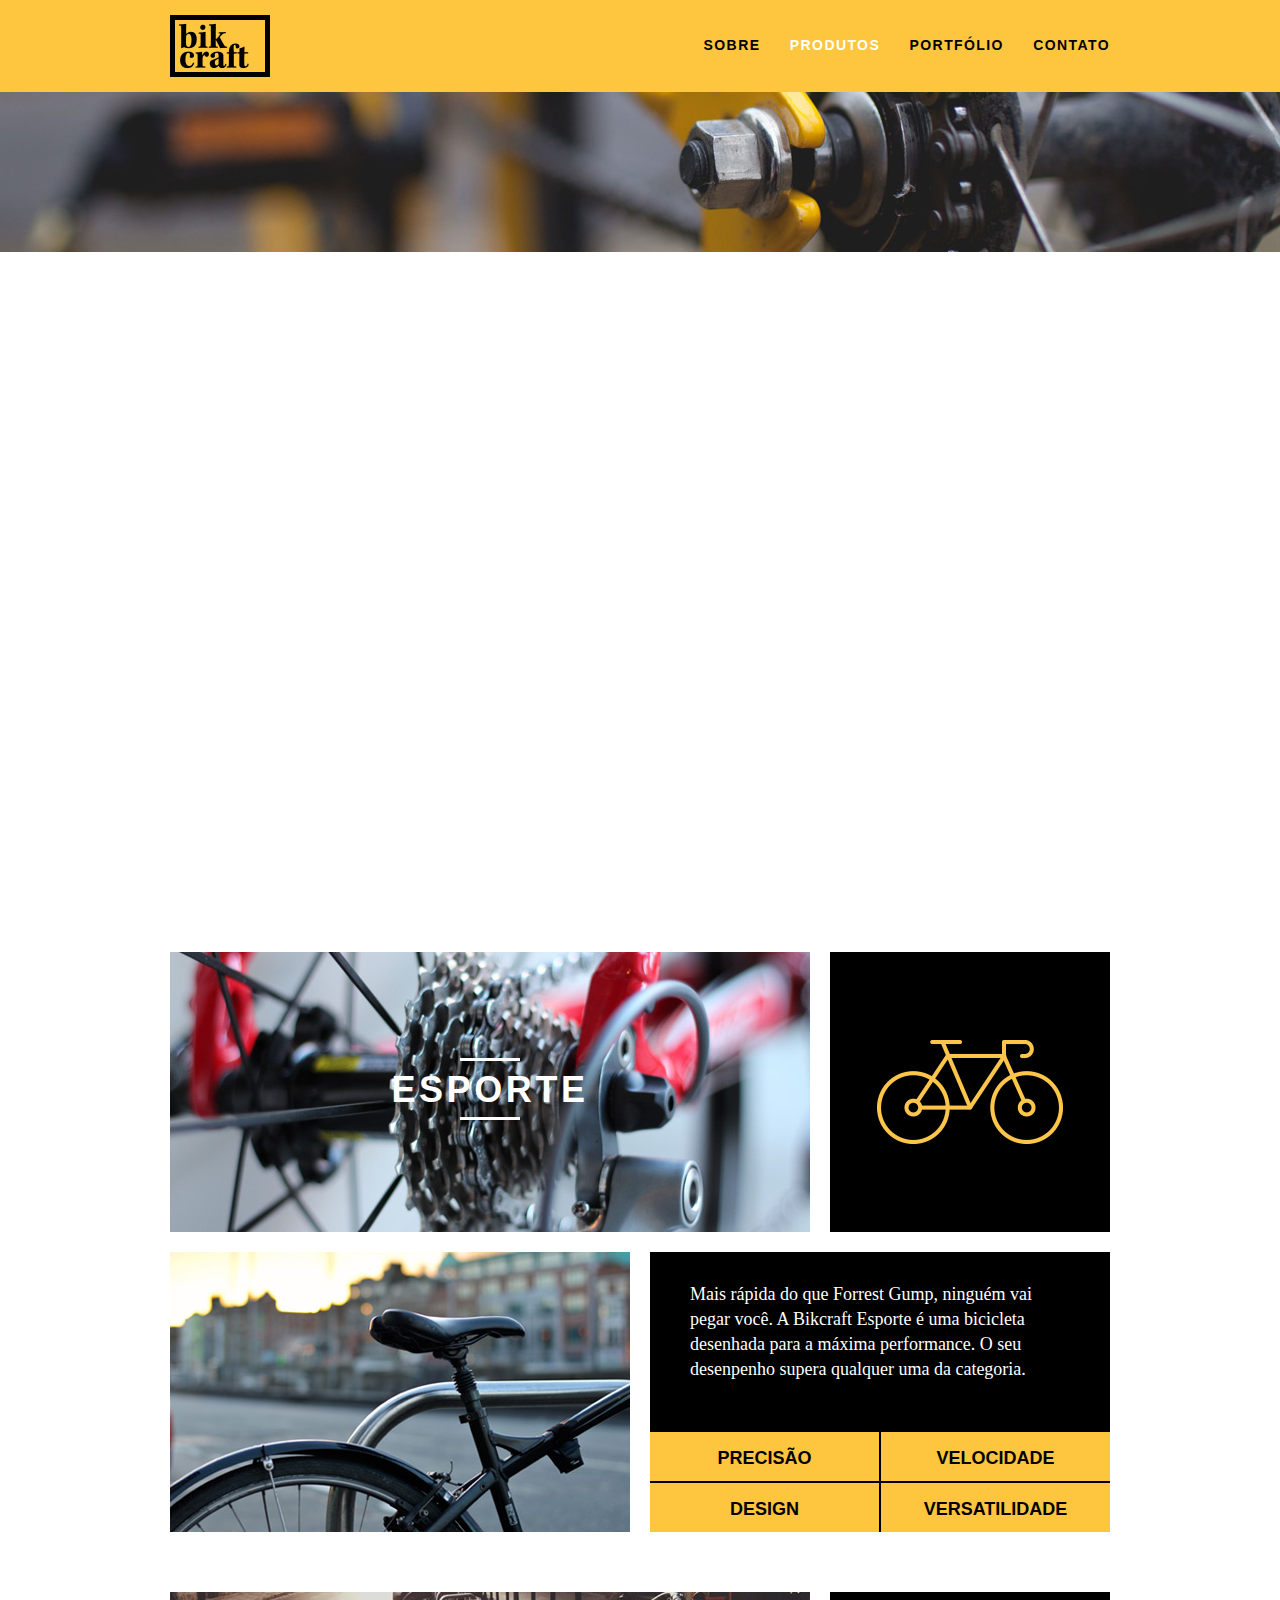
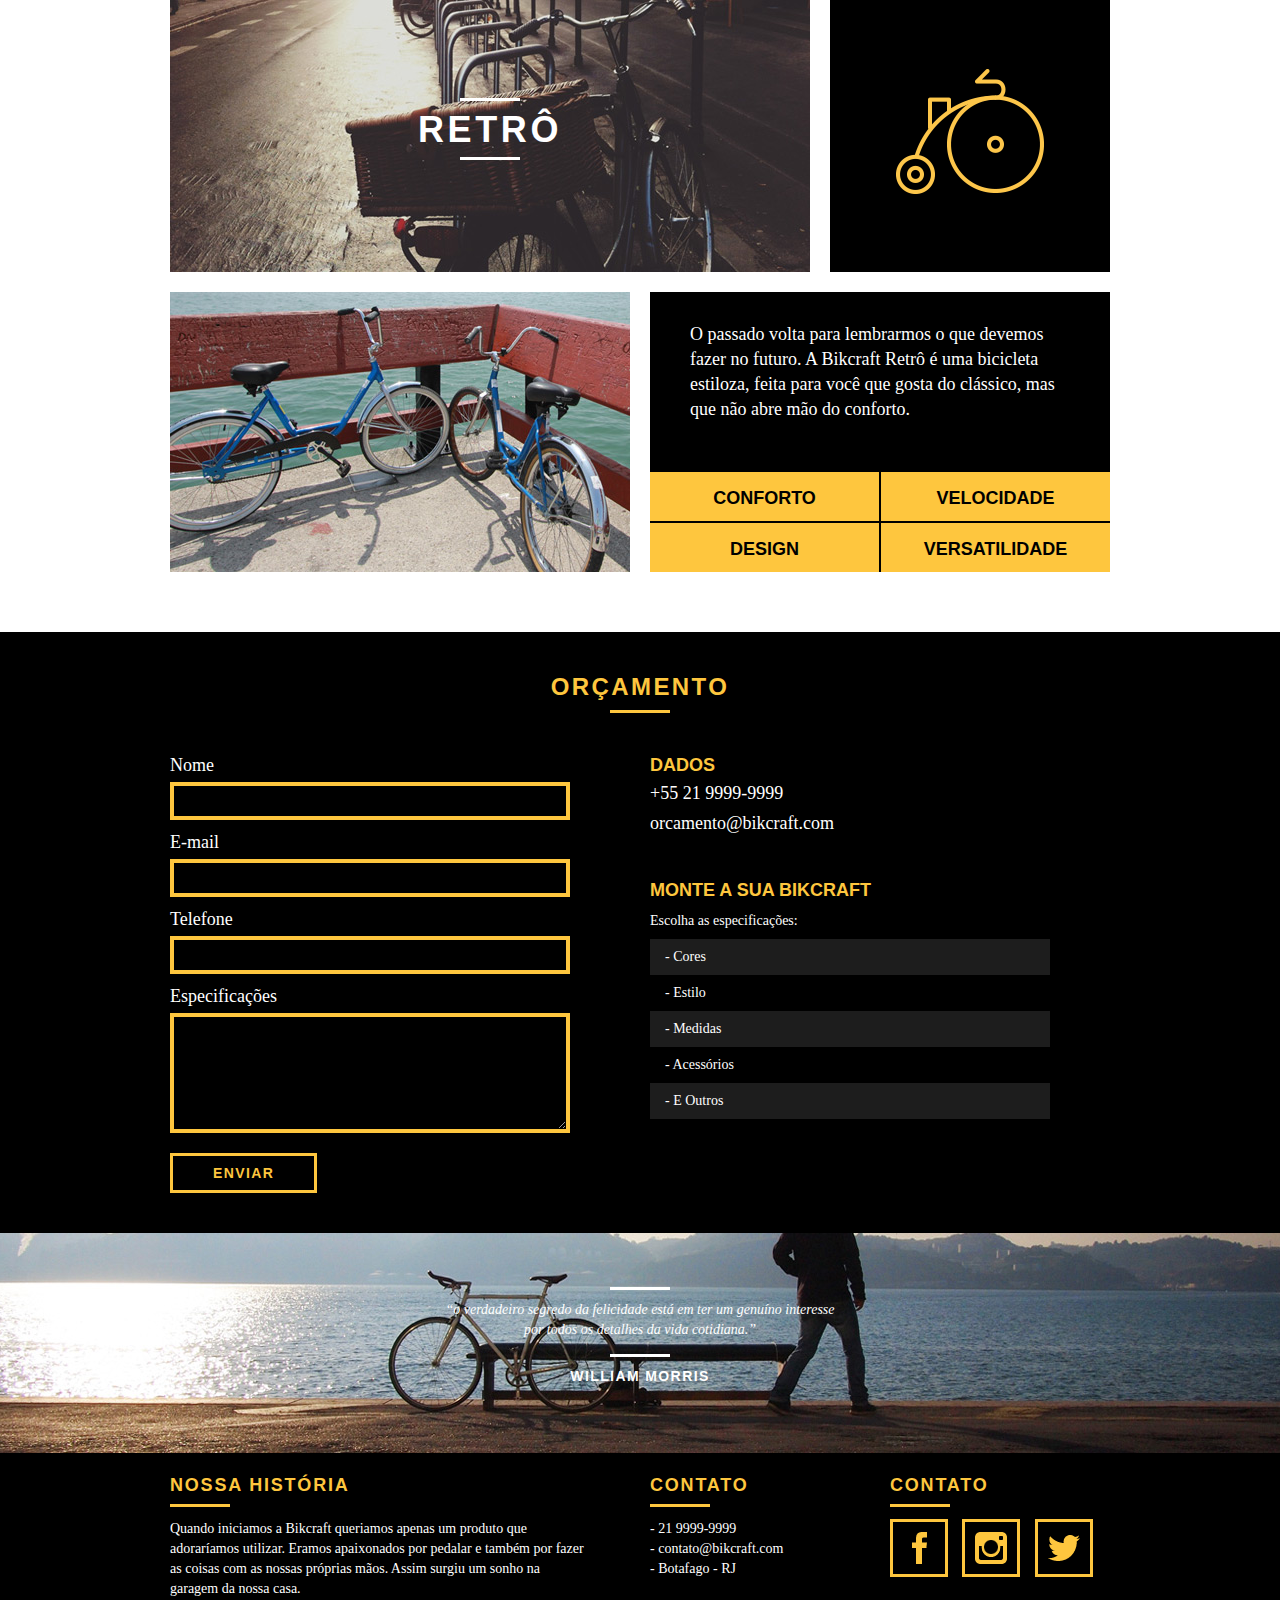
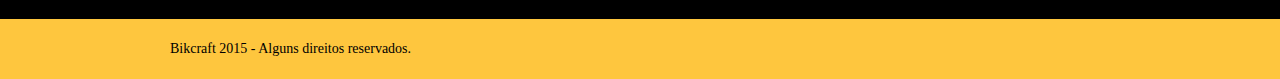
<file: Projeto Codigo BikeCraft/5-1-1-preparando-o-terreno_arquivos/web/produtos.html>
<!DOCTYPE html>
<html lang="pt-br">
	<head>
		<meta charset="utf-8">
		<title>Bikcraft - Conheça as linhas Passeio, Retrô e Esporte</title>
		<meta name="description" content="Compre a sua bicicleta personalizada na Bikcraft. Possuímos modelos Passeio, Retrô e Esporte.">

		<meta property="og:type" content="website"/>
		<meta property="og:title" content="Bikcraft - Conheça as linhas Passeio, Retrô e Esporte"/>
		<meta property="og:description" content="Compre a sua bicicleta personalizada na Bikcraft. Possuímos modelos Passeio, Retrô e Esporte."/>
		<meta property="og:url" content="http://bikcraft.com/produtos.html"/>
		<meta property="og:image" content="http://bikcraft.com/img/og-image.png"/>

		<meta name="viewport" content="width=device-width, initial-scale=1">

		<link rel="shortcut icon" href="favicon.ico">

		<link rel="stylesheet" href="css/style.css">
		<script src="js/libs/modernizr.custom.45655.js"></script>
	</head>
	<body>

		<header class="header">
			<div class="container">
				<a href="index.html" class="grid-4">
					<img src="img/bikcraft.png" alt="Bikcraft">
				</a>
				<nav class="grid-12 header_menu">
					<ul>
						<li><a href="sobre.html">Sobre</a></li>
						<li><a href="produtos.html" class="menu_ativo">Produtos</a></li>
						<li><a href="portfolio.html">Portfólio</a></li>
						<li><a href="contato.html">Contato</a></li>
					</ul>
				</nav>
			</div>
		</header>

		<section class="introducao-interna interna_produtos">
			<div class="container">
				<h1>Produtos</h1>
				<p>conheça todos os nossos produtos</p>
			</div>
		</section>

		<section class="container produto_item animar-interno">
			<div class="grid-11">
				<img src="img/produtos/bikcraft-passeio-1.jpg" alt="Bikcraft Passeio">
				<h2>Passeio</h2>
			</div>
			<div class="grid-5 produto_icone"><img src="img/produtos/passeio.png" alt="bikcraft passeio"></div>
			<div class="grid-8"><img src="img/produtos/bikcraft-passeio-2.jpg" alt="Bikcraft Passeio"></div>
			<div class="grid-8 produto_info">
				<p>Muito melhor do que passear pela orla a vidros fechados. A Bikcraft Passeio é uma bicicleta que une conforto e praticidade para o seu dia a dia. Você nunca mais vai querer saber de outra.</p>
				<ul>
					<li>Conforto</li>
					<li>Praticidade</li>
					<li>Design</li>
					<li>Versatilidade</li>
				</ul>
			</div>
		</section>

		<section class="container produto_item">
			<div class="grid-11">
				<img src="img/produtos/bikcraft-esporte-1.jpg" alt="Bikcraft Esporte">
				<h2>Esporte</h2>
			</div>
			<div class="grid-5 produto_icone"><img src="img/produtos/esporte.png" alt="bikcraft esporte"></div>
			<div class="grid-8"><img src="img/produtos/bikcraft-esporte-2.jpg" alt="Bikcraft Esporte"></div>
			<div class="grid-8 produto_info">
				<p>Mais rápida do que Forrest Gump, ninguém vai pegar você. A Bikcraft Esporte é uma bicicleta desenhada para a máxima performance. O seu desenpenho supera qualquer uma da categoria.</p>
				<ul>
					<li>Precisão</li>
					<li>Velocidade</li>
					<li>Design</li>
					<li>Versatilidade</li>
				</ul>
			</div>
		</section>

		<section class="container produto_item">
			<div class="grid-11">
				<img src="img/produtos/bikcraft-retro-1.jpg" alt="Bikcraft Retrô">
				<h2>Retrô</h2>
			</div>
			<div class="grid-5 produto_icone"><img src="img/produtos/retro.png" alt="bikcraft retro"></div>
			<div class="grid-8"><img src="img/produtos/bikcraft-retro-2.jpg" alt="Bikcraft Retrô"></div>
			<div class="grid-8 produto_info">
				<p>O passado volta para lembrarmos o que devemos fazer no futuro. A Bikcraft Retrô é uma bicicleta estiloza, feita para você que gosta do clássico, mas que não abre mão do conforto.</p>
				<ul>
					<li>Conforto</li>
					<li>Velocidade</li>
					<li>Design</li>
					<li>Versatilidade</li>
				</ul>
			</div>
		</section>

		<section class="orcamento">
			<div class="container">
				<h2 class="subtitulo">Orçamento</h2>
				<form action="enviar.php" method="post" name="form" class="formphp form grid-8">
					<label for="nome">Nome</label>
					<input id="nome" name="nome" type="text">
					<label for="email">E-mail</label>
					<input id="email" name="email" type="text">
					<label for="telefone">Telefone</label>
					<input id="telefone" name="telefone" type="text">

					<label class="nao-aparece">Se você não é um robô, deixe em branco.</label>
					<input type="text" class="nao-aparece" name="leaveblank">
					<label class="nao-aparece">Se você não é um robô, não mude este campo.</label>
					<input type="text" class="nao-aparece" name="dontchange" value="http://" >

					<label for="mensagem">Especificações</label>
					<textarea name="mensagem" id="mensagem"></textarea>

					<button id="enviar" name="enviar" type="submit" class="btn">Enviar</button>
				</form>
				<div class="orcamento_dados grid-8">
					<h3>Dados</h3>
					<span>+55 21 9999-9999</span>
					<span>orcamento@bikcraft.com</span>
					<h3>Monte a sua Bikcraft</h3>
					<p>Escolha as especificações:</p>
					<ul>
						<li>- Cores</li>
    				<li>- Estilo</li>
    				<li>- Medidas</li>
   					<li>- Acessórios</li>
    				<li>- E Outros</li>
					</ul>
				</div>
			</div>
		</section>

		<div class="quebra">
			<blockquote class="quote-externo container">
				<p>“o verdadeiro segredo da felicidade está em ter um genuíno interesse por todos os detalhes da vida cotidiana.”</p>
				<cite>WILLIAM MORRIS</cite>
			</blockquote>
		</div>

		<footer>
			<div class="footer">
				<div class="container">

					<div class="grid-8 footer_historia">
						<h3>Nossa História</h3>
						<p>Quando iniciamos a Bikcraft queriamos apenas um produto que adoraríamos utilizar. Eramos apaixonados por pedalar e também por fazer as coisas com as nossas próprias mãos. Assim surgiu um sonho na garagem da nossa casa.</p>
					</div>

					<div class="grid-4 footer_contato">
						<h3>Contato</h3>
						<ul>
							<li>- 21 9999-9999</li>
							<li>- contato@bikcraft.com</li>
							<li>- Botafago - RJ</li>
						</ul>
					</div>

					<div class="grid-4 footer_redes">
						<h3>Contato</h3>
						<ul>
							<li><a href="http://facebook.com" target="_blank"><img src="img/redes-sociais/facebook.png" alt="logo-facebook"></a></li>
							<li><a href="http://instagram.com" target="_blank"><img src="img/redes-sociais/instagram.png" alt="logo-instagram"></a></li>
							<li><a href="http://twitter.com" target="_blank"><img src="img/redes-sociais/twitter.png" alt="logo-twitter"></a></li>
						</ul>
					</div>

				</div>
			</div>

			<div class="copy">
				<div class="container">
					<p class="grid-16">Bikcraft 2015 - Alguns direitos reservados.</p>
				</div>
			</div>
		</footer>

	<!-- JavaScript -->
	<script src="js/libs/jquery-1.11.2.min.js"></script>
	<script src="js/plugins.js"></script>
	<script src="js/main.js"></script>
	<!-- JavaScript -->

	</body>
</html>
</file>
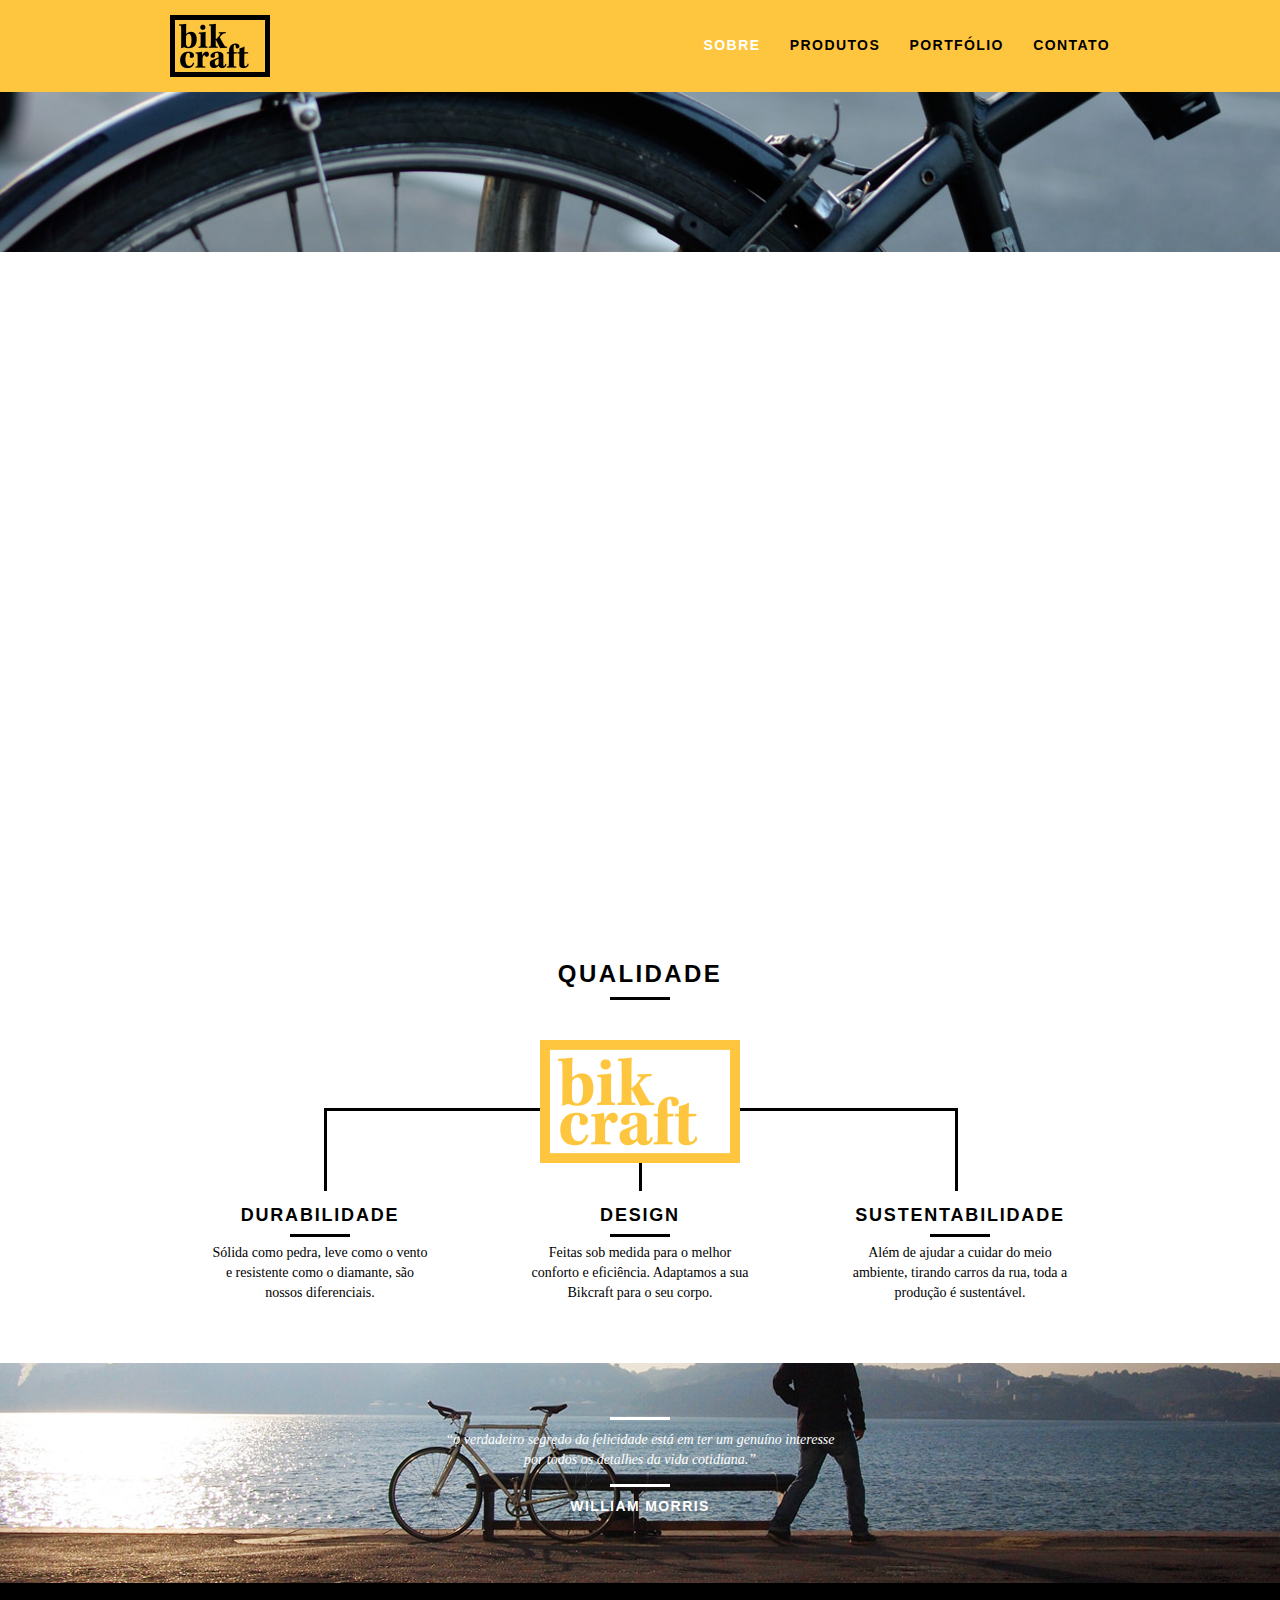
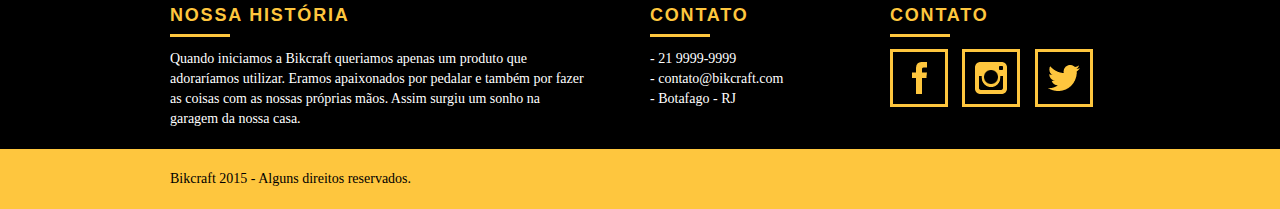
<file: Projeto Codigo BikeCraft/5-1-1-preparando-o-terreno_arquivos/web/sobre.html>
<!DOCTYPE html>
<html lang="pt-br">
	<head>
		<meta charset="utf-8">
		<title>Bikcraft - Saiba mais sobre a gente</title>
		<meta name="description" content="Compre a sua bicicleta personalizada na Bikcraft. Possuímos modelos Passeio, Retrô e Esporte.">

		<meta property="og:type" content="website"/>
		<meta property="og:title" content="Bikcraft - Saiba mais sobre a gente"/>
		<meta property="og:description" content="Compre a sua bicicleta personalizada na Bikcraft. Possuímos modelos Passeio, Retrô e Esporte."/>
		<meta property="og:url" content="http://bikcraft.com/sobre.html"/>
		<meta property="og:image" content="http://bikcraft.com/img/og-image.png"/>

		<meta name="viewport" content="width=device-width, initial-scale=1">

		<link rel="shortcut icon" href="favicon.ico">

		<link rel="stylesheet" href="css/style.css">
		<script src="js/libs/modernizr.custom.45655.js"></script>
	</head>
	<body>

		<header class="header">
			<div class="container">
				<a href="index.html" class="grid-4">
					<img src="img/bikcraft.png" alt="Bikcraft">
				</a>
				<nav class="grid-12 header_menu">
					<ul>
						<li><a href="sobre.html" class="menu_ativo">Sobre</a></li>
						<li><a href="produtos.html">Produtos</a></li>
						<li><a href="portfolio.html">Portfólio</a></li>
						<li><a href="contato.html">Contato</a></li>
					</ul>
				</nav>
			</div>
		</header>

		<section class="introducao-interna interna_sobre">
			<div class="container">
				<h1>Sobre</h1>
				<p>conheça mais sobre a bikcraft</p>
			</div>
		</section>

		<section class="missao_sobre container animar-interno">
			<div class="grid-10">
				<h2 class="subtitulo-interno">História, Missão e Visão</h2>
				<p>Quando iniciamos a Bikcraft queriamos apenas um produto que adoraríamos utilizar. Eramos apaixonados por pedalar e também por fazer as coisas com as nossas próprias mãos. Assim surgiu um sonho na garagem da nossa casa.</p>
				<p>Conheça os nossos produtos, pergunte para os nossos clientes e descubra a maravilha de ter uma Bikcraft na sua casa.</p>
			</div>
			<div class="grid-6">
				<h2 class="subtitulo-interno">Valores</h2>
				<ul>
					<li>- Qualidade no processo com</li>
					<li>- Foco no cliente sem perder a</li>
					<li>- Diversão, preservando a</li>
					<li>- Natureza com sustentabilidade</li>
				</ul>
			</div>

			<div class="grid-16 foto-equipe">
				<img src="img/equipe-bikcraft.jpg" alt="Equipe Bikcraft">
			</div>

		</section>

		<section class="qualidade container">
			<h2 class="subtitulo">Qualidade</h2>
			<img src="img/bikcraft-qualidade.png" alt="Bikcraft">
			<ul class="qualidade_lista">
				<li class="grid-1-3">
					<h3>Durabilidade</h3>
					<p>Sólida como pedra, leve como o vento e resistente como o diamante, são nossos diferenciais.</p>
				</li>
				<li class="grid-1-3">
					<h3>Design</h3>
					<p>Feitas sob medida para o melhor conforto e eficiência. Adaptamos a sua Bikcraft para o seu corpo.</p>
				</li>
				<li class="grid-1-3">
					<h3>Sustentabilidade</h3>
					<p>Além de ajudar a cuidar do meio ambiente, tirando carros da rua, toda a produção é sustentável.</p>
				</li>
			</ul>
		</section>

		<div class="quebra">
			<blockquote class="quote-externo container">
				<p>“o verdadeiro segredo da felicidade está em ter um genuíno interesse por todos os detalhes da vida cotidiana.”</p>
				<cite>WILLIAM MORRIS</cite>
			</blockquote>
		</div>

		<footer>
			<div class="footer">
				<div class="container">

					<div class="grid-8 footer_historia">
						<h3>Nossa História</h3>
						<p>Quando iniciamos a Bikcraft queriamos apenas um produto que adoraríamos utilizar. Eramos apaixonados por pedalar e também por fazer as coisas com as nossas próprias mãos. Assim surgiu um sonho na garagem da nossa casa.</p>
					</div>

					<div class="grid-4 footer_contato">
						<h3>Contato</h3>
						<ul>
							<li>- 21 9999-9999</li>
							<li>- contato@bikcraft.com</li>
							<li>- Botafago - RJ</li>
						</ul>
					</div>

					<div class="grid-4 footer_redes">
						<h3>Contato</h3>
						<ul>
							<li><a href="http://facebook.com" target="_blank"><img src="img/redes-sociais/facebook.png" alt="logo-facebook"></a></li>
							<li><a href="http://instagram.com" target="_blank"><img src="img/redes-sociais/instagram.png" alt="logo-instagram"></a></li>
							<li><a href="http://twitter.com" target="_blank"><img src="img/redes-sociais/twitter.png" alt="logo-twitter"></a></li>
						</ul>
					</div>

				</div>
			</div>

			<div class="copy">
				<div class="container">
					<p class="grid-16">Bikcraft 2015 - Alguns direitos reservados.</p>
				</div>
			</div>
		</footer>

	<!-- JavaScript -->
	<script src="js/libs/jquery-1.11.2.min.js"></script>
	<script src="js/plugins.js"></script>
	<script src="js/main.js"></script>
	<!-- JavaScript -->

	</body>
</html>
</file>
<file: 4-2-4-principais-tags-02_arquivos/principais-tags-02/style.css>
p {
  display: block;
  width: 300px;
}

p.teste {
  color: #0f0;
  font-size: 1em;
  background-color: blue;
}

p#primeiro {
  color:aqua;
  font-size: larger;
  background-color:brown;
}

span {
  color: darkgoldenrod;
  font-size: 20px;
  font-family: Verdana, Geneva, Tahoma, sans-serif;
}
</file>
<file: Projeto Codigo BikeCraft/5-1-1-preparando-o-terreno_arquivos/web/css/style.css>
/*! normalize.css v3.0.2 | MIT License | git.io/normalize */

/**
 * 1. Set default font family to sans-serif.
 * 2. Prevent iOS text size adjust after orientation change, without disabling
 *    user zoom.
 */

 html {
  font-family: sans-serif; /* 1 */
  -ms-text-size-adjust: 100%; /* 2 */
  -webkit-text-size-adjust: 100%; /* 2 */
}

/**
 * Remove default margin.
 */

body {
  margin: 0;
}

/* HTML5 display definitions
   ========================================================================== */

/**
 * Correct `block` display not defined for any HTML5 element in IE 8/9.
 * Correct `block` display not defined for `details` or `summary` in IE 10/11
 * and Firefox.
 * Correct `block` display not defined for `main` in IE 11.
 */

article,
aside,
details,
figcaption,
figure,
footer,
header,
hgroup,
main,
menu,
nav,
section,
summary {
  display: block;
}

/**
 * 1. Correct `inline-block` display not defined in IE 8/9.
 * 2. Normalize vertical alignment of `progress` in Chrome, Firefox, and Opera.
 */

audio,
canvas,
progress,
video {
  display: inline-block; /* 1 */
  vertical-align: baseline; /* 2 */
}

/**
 * Prevent modern browsers from displaying `audio` without controls.
 * Remove excess height in iOS 5 devices.
 */

audio:not([controls]) {
  display: none;
  height: 0;
}

/**
 * Address `[hidden]` styling not present in IE 8/9/10.
 * Hide the `template` element in IE 8/9/11, Safari, and Firefox < 22.
 */

[hidden],
template {
  display: none;
}

/* Links
   ========================================================================== */

/**
 * Remove the gray background color from active links in IE 10.
 */

a {
  background-color: transparent;
}

/**
 * Improve readability when focused and also mouse hovered in all browsers.
 */

a:active,
a:hover {
  outline: 0;
}

/* Text-level semantics
   ========================================================================== */

/**
 * Address styling not present in IE 8/9/10/11, Safari, and Chrome.
 */

abbr[title] {
  border-bottom: 1px dotted;
}

/**
 * Address style set to `bolder` in Firefox 4+, Safari, and Chrome.
 */

b,
strong {
  font-weight: bold;
}

/**
 * Address styling not present in Safari and Chrome.
 */

dfn {
  font-style: italic;
}

/**
 * Address variable `h1` font-size and margin within `section` and `article`
 * contexts in Firefox 4+, Safari, and Chrome.
 */

h1 {
  font-size: 2em;
  margin: 0.67em 0;
}

/**
 * Address styling not present in IE 8/9.
 */

mark {
  background: #ff0;
  color: #000;
}

/**
 * Address inconsistent and variable font size in all browsers.
 */

small {
  font-size: 80%;
}

/**
 * Prevent `sub` and `sup` affecting `line-height` in all browsers.
 */

sub,
sup {
  font-size: 75%;
  line-height: 0;
  position: relative;
  vertical-align: baseline;
}

sup {
  top: -0.5em;
}

sub {
  bottom: -0.25em;
}

/* Embedded content
   ========================================================================== */

/**
 * Remove border when inside `a` element in IE 8/9/10.
 */

img {
  border: 0;
}

/**
 * Correct overflow not hidden in IE 9/10/11.
 */

svg:not(:root) {
  overflow: hidden;
}

/* Grouping content
   ========================================================================== */

/**
 * Address margin not present in IE 8/9 and Safari.
 */

figure {
  margin: 1em 40px;
}

/**
 * Address differences between Firefox and other browsers.
 */

hr {
  -moz-box-sizing: content-box;
  box-sizing: content-box;
  height: 0;
}

/**
 * Contain overflow in all browsers.
 */

pre {
  overflow: auto;
}

/**
 * Address odd `em`-unit font size rendering in all browsers.
 */

code,
kbd,
pre,
samp {
  font-family: monospace, monospace;
  font-size: 1em;
}

/* Forms
   ========================================================================== */

/**
 * Known limitation: by default, Chrome and Safari on OS X allow very limited
 * styling of `select`, unless a `border` property is set.
 */

/**
 * 1. Correct color not being inherited.
 *    Known issue: affects color of disabled elements.
 * 2. Correct font properties not being inherited.
 * 3. Address margins set differently in Firefox 4+, Safari, and Chrome.
 */

button,
input,
optgroup,
select,
textarea {
  color: inherit; /* 1 */
  font: inherit; /* 2 */
  margin: 0; /* 3 */
}

/**
 * Address `overflow` set to `hidden` in IE 8/9/10/11.
 */

button {
  overflow: visible;
}

/**
 * Address inconsistent `text-transform` inheritance for `button` and `select`.
 * All other form control elements do not inherit `text-transform` values.
 * Correct `button` style inheritance in Firefox, IE 8/9/10/11, and Opera.
 * Correct `select` style inheritance in Firefox.
 */

button,
select {
  text-transform: none;
}

/**
 * 1. Avoid the WebKit bug in Android 4.0.* where (2) destroys native `audio`
 *    and `video` controls.
 * 2. Correct inability to style clickable `input` types in iOS.
 * 3. Improve usability and consistency of cursor style between image-type
 *    `input` and others.
 */

button,
html input[type="button"], /* 1 */
input[type="reset"],
input[type="submit"] {
  -webkit-appearance: button; /* 2 */
  cursor: pointer; /* 3 */
}

/**
 * Re-set default cursor for disabled elements.
 */

button[disabled],
html input[disabled] {
  cursor: default;
}

/**
 * Remove inner padding and border in Firefox 4+.
 */

button::-moz-focus-inner,
input::-moz-focus-inner {
  border: 0;
  padding: 0;
}

/**
 * Address Firefox 4+ setting `line-height` on `input` using `!important` in
 * the UA stylesheet.
 */

input {
  line-height: normal;
}

/**
 * It's recommended that you don't attempt to style these elements.
 * Firefox's implementation doesn't respect box-sizing, padding, or width.
 *
 * 1. Address box sizing set to `content-box` in IE 8/9/10.
 * 2. Remove excess padding in IE 8/9/10.
 */

input[type="checkbox"],
input[type="radio"] {
  box-sizing: border-box; /* 1 */
  padding: 0; /* 2 */
}

/**
 * Fix the cursor style for Chrome's increment/decrement buttons. For certain
 * `font-size` values of the `input`, it causes the cursor style of the
 * decrement button to change from `default` to `text`.
 */

input[type="number"]::-webkit-inner-spin-button,
input[type="number"]::-webkit-outer-spin-button {
  height: auto;
}

/**
 * 1. Address `appearance` set to `searchfield` in Safari and Chrome.
 * 2. Address `box-sizing` set to `border-box` in Safari and Chrome
 *    (include `-moz` to future-proof).
 */

input[type="search"] {
  -webkit-appearance: textfield; /* 1 */
  -moz-box-sizing: content-box;
  -webkit-box-sizing: content-box; /* 2 */
  box-sizing: content-box;
}

/**
 * Remove inner padding and search cancel button in Safari and Chrome on OS X.
 * Safari (but not Chrome) clips the cancel button when the search input has
 * padding (and `textfield` appearance).
 */

input[type="search"]::-webkit-search-cancel-button,
input[type="search"]::-webkit-search-decoration {
  -webkit-appearance: none;
}

/**
 * Define consistent border, margin, and padding.
 */

fieldset {
  border: 1px solid #c0c0c0;
  margin: 0 2px;
  padding: 0.35em 0.625em 0.75em;
}

/**
 * 1. Correct `color` not being inherited in IE 8/9/10/11.
 * 2. Remove padding so people aren't caught out if they zero out fieldsets.
 */

legend {
  border: 0; /* 1 */
  padding: 0; /* 2 */
}

/**
 * Remove default vertical scrollbar in IE 8/9/10/11.
 */

textarea {
  overflow: auto;
}

/**
 * Don't inherit the `font-weight` (applied by a rule above).
 * NOTE: the default cannot safely be changed in Chrome and Safari on OS X.
 */

optgroup {
  font-weight: bold;
}

/* Tables
   ========================================================================== */

/**
 * Remove most spacing between table cells.
 */

table {
  border-collapse: collapse;
  border-spacing: 0;
}

td,
th {
  padding: 0;
}

/* ==========================================================================
   Reset
   ========================================================================== */

/**
 * Remove anchor text-decoration
 */ 

 a {
	text-decoration: none;
}

/**
 * Remove list-style
 */ 

ol, ul {
	list-style: none;
}

html, body, div, span, iframe, h1, h2, h3, h4, h5, h6, p, blockquote, a, em, img, dl, dt, dd, ol, ul, li, fieldset, form, label, legend, article, footer, header, nav, section, main {
	margin: 0;
	padding: 0;
	border: 0;
	vertical-align: baseline;
}

h1, h2, h3, h4, h5, h6, p, a, ul {
	font-size: 1em;
	font-weight: normal;
}

*, *:before, *:after {
  -webkit-box-sizing: border-box; 
  -moz-box-sizing: border-box; 
  box-sizing: border-box;
}

.container {
	width: 960px;
	margin: 0 auto;
	padding: 0px;
	position: relative;
}

.container:after, .container:before {
	content: " ";
	display: table;
}

.container:after {
	clear: both;
}

.grid-1, .grid-2, .grid-3, .grid-4, .grid-5, .grid-6, .grid-7, .grid-8, .grid-9, .grid-10, .grid-11, .grid-12, .grid-13, .grid-14, .grid-15, .grid-16, .grid-1-3 {
	float: left;
	margin-left: 10px;
	margin-right: 10px;
}

.grid-1 	{width: 40px;}
.grid-2 	{width: 100px;}
.grid-3 	{width: 160px;}
.grid-4 	{width: 220px;}
.grid-5 	{width: 280px;}
.grid-6 	{width: 340px;}
.grid-7 	{width: 400px;}
.grid-8 	{width: 460px;}
.grid-9 	{width: 520px;}
.grid-10 	{width: 580px;}
.grid-11 	{width: 640px;}
.grid-12 	{width: 700px;}
.grid-13 	{width: 760px;}
.grid-14 	{width: 820px;}
.grid-15 	{width: 880px;}
.grid-16 	{width: 940px;}
.grid-1-3	{width: 300px;}

@media only screen and (min-width: 768px) and (max-width: 959px) {

.container {
	width: 768px;
}

.grid-1		{width: 28px;}
.grid-2		{width: 76px;}
.grid-3		{width: 124px;}
.grid-4		{width: 172px;}
.grid-5		{width: 220px;}
.grid-6		{width: 268px;}
.grid-7		{width: 316px;}
.grid-8		{width: 364px;}
.grid-9		{width: 412px;}
.grid-10	{width: 460px;}
.grid-11	{width: 508px;}
.grid-12	{width: 556px;}
.grid-13	{width: 604px;}
.grid-14	{width: 652px;}
.grid-15	{width: 700px;}
.grid-16	{width: 748px;}
.grid-1-3	{width: 236px;}

}

@media only screen and (max-width: 767px) {
.container {
	width: 300px;
}

.grid-1, .grid-2, .grid-3, .grid-4, .grid-5, .grid-6, .grid-7, .grid-8, .grid-9, .grid-10, .grid-11, .grid-12, .grid-13, .grid-14, .grid-15, .grid-16, .grid-1-3 {
	width: 300px;
	margin: 0 0 20px 0;
	float: none;
}

}

/* Estilos Gerais */

body {
	font-family: Arial, Helvetica, sans-serif;
}

p {
	font-family: Georgia, "Times New Roman", serif;
	font-size: 14px;
	line-height: 20px;
}

img {
	display: block;
	max-width: 100%;
}

.formphp label.nao-aparece, .formphp input.nao-aparece {
	display: none !important;
}

#form-erro span, #form-send span  {
	font-size: 18px;
	line-height: 25px;
	margin-bottom: 10px;
	display: block;
}

#form-send {
	color: #31aa39;
}

#form-erro {
	color: #f64540;
}

.btn {
	border: 3px solid #fec63e;
	padding: 10px 30px;
	color: #fec63e;
	font-size: 14px;
	line-height: 20px;
	text-transform: uppercase;
	font-weight: bold;
	letter-spacing: .1em;
	transition: all .5s ease;
}

.btn:hover {
	color: #fff;
	border-color: #fff;
}

.btn.btn-preto:hover {
	color: #000;
	border-color: #000;
}

.subtitulo {
	font-size: 24px;
	line-height: 30px;
	font-weight: bold;
	letter-spacing: .1em;
	color: #000;
	text-transform: uppercase;
	text-align: center;
	margin-bottom: 40px;
}

.subtitulo:after {
	content: "";
	display: block;
	width: 60px;
	height: 3px;
	background: #000;
	margin: 8px auto;
}

.subtitulo-interno {
	font-size: 24px;
	line-height: 30px;
	font-weight: bold;
	letter-spacing: .1em;
	color: #000;
	text-transform: uppercase;
	margin-bottom: 20px;
}

.subtitulo-interno:after {
	content: "";
	display: block;
	width: 60px;
	height: 3px;
	background: #000;
	margin: 8px 0;
}

/* Header */

.header {
	position: fixed;
	top: 0;
	width: 100%;
	background: #fec63e; /* Amarelo */
	padding: 15px 0;
	z-index: 10;
}

.header_menu {
	text-align: right;
}

.header_menu ul li {
	display: inline-block;
	margin-left: 25px;
	margin-top: 20px;
}

.header_menu ul li a {
	color: #000;
	font-weight: bold;
	text-transform: uppercase;
	letter-spacing: .1em;
	font-size: 14px;
	line-height: 20px;
	padding: 10px 0;
	transition: all .3s ease;
}

.header_menu ul li a:hover {
	color: #FFF;
}

.header_menu ul li a.menu_ativo {
	color: #FFF;
}

/* Introdução */

.introducao {
	width: 100%;
	height: 380px;
	background: url("../img/bg.jpg") no-repeat center;
	background-size: cover;
	margin-top: 92px;
	text-align: center;
	padding-top: 80px;
}

.introducao h1 {
	font-size: 48px;
	color: #FFF;
	font-weight: bold;
	text-transform: uppercase;
}

.quote-externo {
	max-width: 320px;
	margin: 0 auto;
	margin-bottom: 40px;
	color: white;
}

.quote-externo p {
	font-style: italic;
}

.quote-externo p:before, .quote-externo p:after {
	content: "";
	display: block;
	width: 60px;
	height: 3px;
	background: #fff;
	margin: 14px auto 10px auto;
}

.quote-externo cite {
	font-style: normal;
	font-weight: bold;
	font-size: 14px;
	letter-spacing: .1em;
}

/*Introducao Interna*/

.introducao-interna {
	width: 100%;
	margin-top: 92px;
	height: 160px;
	text-align: center;
	color: #fff;
	padding-top: 30px;
}

.introducao-interna h1 {
	font-size: 36px;
	font-weight: bold;
	text-transform: uppercase;
}

.introducao-interna h1:after {
	content: "";
	display: block;
	width: 60px;
	height: 3px;
	background: #fff;
	margin: 6px auto 10px auto;
}


/*Produtos*/

.produtos {
	padding: 60px 0;
}

.produtos_lista li{
	background: #fec63e;
	text-align: center;
}

.produtos_lista li img {
	margin: 0 auto;
}

.produtos_lista li h3{
	font-weight: bold;
	font-size: 18px;
	line-height: 25px;
	text-transform: uppercase;
	letter-spacing: .1em;
	margin-top: 20px;
}

.produtos_lista li h3:after{
	content: "";
	display: block;
	width: 60px;
	height: 3px;
	background: #000;
	margin: 2px auto;
}

.produtos_lista li p {
	padding: 10px 20px 20px 20px;
}

.produtos_icone {
	background: #000;
	padding: 20px;
}

.call {
	padding-top: 40px;
	text-align: center;
	clear: both;
}

.call p{
	margin-bottom: 20px;
}

/*Portfólio*/

.portfolio {
	width: 100%;
	background: #000;
	padding: 40px 0;
}

.portfolio .subtitulo {
	color: #fec63e;
}

.portfolio .subtitulo:after {
	background: #fec63e;
}

.portfolio_lista div:last-of-type {
	margin-top: 20px;
}

.portfolio .call p {
	color: #fff;
}

/*Qualidade*/

.qualidade {
	padding: 60px 0;
}

.qualidade:after {
	content: "";
	width: 634px;
	height: 83px;
	display: block;
	background: url("../img/linhas.png") no-repeat center;
	position: absolute;
	top: 209px;
	right: 162px;
	z-index: -1;
}

.qualidade img{
	margin: 0 auto;
}

.qualidade_lista {
	padding-top: 20px;
	overflow: auto; /* clear-fix */
}

.qualidade_lista li {
	text-align: center;
	padding: 0 40px;
}

.qualidade_lista li h3{
	font-weight: bold;
	font-size: 18px;
	line-height: 25px;
	text-transform: uppercase;
	letter-spacing: .1em;
	margin-top: 20px;
}

.qualidade_lista li h3:after{
	content: "";
	display: block;
	width: 60px;
	height: 3px;
	background: #000;
	margin: 6px auto;
}

/*Quebra*/

.quebra {
	width: 100%;
	height: 220px;
	background: url("../img/bg-footer.jpg") no-repeat center;
	background-size: cover;
	text-align: center;
	padding-top: 40px;
}

.quebra .quote-externo {
	max-width: 400px;
}

/*Footer*/

.footer {
	width: 100%;
	background: #000;
	color: #fff;
	padding: 20px 0;
}

.footer h3 {
	font-size: 18px;
	line-height: 25px;
	color: #fec63e;
	text-transform: uppercase;
	letter-spacing: .1em;
	font-weight: bold;
}

.footer h3:after {
	content: "";
	display: block;
	width: 60px;
	height: 3px;
	background: #fec63e;
	margin: 6px 0 12px 0;
}

.footer_historia {
	padding-right: 40px;
}

.footer_contato ul li {
	font-size: 14px;
	line-height: 20px;
	font-family: Georgia, "Times New Roman", serif;
}

.footer_redes ul li {
	display: inline-block;
	margin-right: 10px;
}

.footer_redes ul li a {
	border: 3px solid #fec63e;
	display: block;
	padding: 10px;
	transition: all .5s ease;
}

.footer_redes ul li a:hover {
	border-color: #fff;
}

.copy {
	width: 100%;
	background: #fec63e;
	padding: 20px 0;
}

/*Animações*/

.js .introducao h1, .js .introducao blockquote, .js .introducao .btn, .js .animar, .js .animar-interno, .js .introducao-interna h1, .js .introducao-interna p {
	opacity: 0;
}

.animated {
  -webkit-animation-duration: 1s;
          animation-duration: 1s;
  -webkit-animation-fill-mode: both;
          animation-fill-mode: both;
}

@-webkit-keyframes fadeInDown {
  0% {
    opacity: 0;
    -webkit-transform: translate3d(0, -20px, 0);
            transform: translate3d(0, -20px, 0);
  }

  100% {
    opacity: 1;
    -webkit-transform: none;
            transform: none;
  }
}

@keyframes fadeInDown {
  0% {
    opacity: 0;
    -webkit-transform: translate3d(0, -20px, 0);
            transform: translate3d(0, -20px, 0);
  }

  100% {
    opacity: 1;
    -webkit-transform: none;
            transform: none;
  }
}

.fadeInDown {
  -webkit-animation-name: fadeInDown;
          animation-name: fadeInDown;
}

.interna_sobre {
	background: url("../img/bg-sobre.jpg") no-repeat center;
	background-size: cover;
}

.missao_sobre {
	padding-top: 60px;
}

.missao_sobre p {
	font-size: 18px;
	line-height: 25px;
	margin-bottom: 1em;
	padding-right: 60px
}

.missao_sobre ul li {
	font-family: Georgia, "Times New Roman", serif;
	font-size: 18px;
	line-height: 30px;
}

.foto-equipe {
	padding-top: 20px;
}

.interna_portfolio {
	background: url("../img/bg-portfolio.jpg") no-repeat center;
	background-size: cover;
}

.quote_clientes {
	padding: 60px 0;
	max-width: 460px;
	margin: 0 auto;
}

.quote_clientes p{
	text-align: center;
	font-family: Georgia, "Times New Roman", serif;
	font-size: 18px;
	line-height: 25px;
	font-style: italic;
	margin-bottom: 20px;
}

.quote_clientes cite {
	font-size: 18px;
	font-weight: bold;
	float: right;
	font-style: normal;
}

/*Plugin de Slide*/

.rslides, .rslides_portfolio {
	position: relative;
	list-style: none;
	overflow: hidden;
	width: 100%;
	padding: 0;
	margin: 0;
}

.rslides li, .rslides_portfolio li{
	backface-visibility: hidden;
	position: absolute;
	display: none;
	width: 100%;
	left: 0;
	top: 0;
}

.rslides li:first-child, .rslides_portfolio li:first-child{
	position: relative;
	display: block;
	float: left;
}

.rslides img, .rslides_portfolio img {
	display: block;
	height: auto;
	width: 100%;
	border: 0;
}

.rslides_tabs {
	text-align: center;
	margin-top: 14px;
}

.rslides_tabs li{
	display: inline;
	margin: 0 5px;
}

.rslides_tabs li a{
	display: inline-block;
	width: 12px;
	height: 12px;
	background: #1d1d1d;
	color: #1d1d1d;
	border-radius: 20px;
	overflow: hidden;
	text-indent: -200px;
}

.rslides_tabs li a:hover, .rslides_tabs li.rslides_here a {
	background: #fec63e;
	color: #fec63e;
}

.interna_produtos {
	background: url("../img/bg-produtos.jpg") no-repeat center;
	background-size: cover;
}

.produto_item {
	padding-top: 60px;
}

.produto_item h2{
	color: #fff;
	font-size: 36px;
	text-transform: uppercase;
	letter-spacing: .1em;
	font-weight: bold;
	position: relative;
	top: -180px;
	text-align: center;
	margin-bottom: -56px;
}

.produto_item h2:after, .produto_item h2:before{
	content: "";
	display: block;
	width: 60px;
	height: 3px;
	background: #fff;
	margin: 6px auto 8px auto;
}

.produto_icone {
	background: #000;
	padding: 70px 0;
}

.produto_icone img{
	margin: 0 auto;
}

.produto_info {
	background: #000;
}

.produto_info p{
	color: #fff;
	font-size: 18px;
	line-height: 25px;
	height: 180px;
	padding: 30px 40px;
}


.produto_info ul li {
	background: #fec63e;
	text-transform: uppercase;
	font-size: 18px;
	line-height: 20px;
	font-weight: bold;
	float: left;
	width: 229px;
	height: 49px;
	text-align: center;
	padding-top: 16px;
}

.produto_info ul li:nth-child(1), .produto_info ul li:nth-child(2) {
	margin-bottom: 2px;
}

.produto_info ul li:nth-child(even) {
	margin-left: 2px;
}

/*Orçamento*/

.orcamento {
	background: #000;
	width: 100%;
	margin-top: 60px;
	padding: 40px 0;
}

.orcamento h2 {
	color: #fec63e;
}

.orcamento h2:after {
	background: #fec63e;
}

.form {
	padding-right: 60px;
}

.form label{
	display: block;
	color: #fff;
	font-family: Georgia, "Times New Roman", serif;
	font-size: 18px;
	line-height: 25px;
	margin-bottom: 4px;
}

.form input {
	display: block;
	width: 100%;
	border: 4px solid #fec63e;
	background: none;
	color: #fff;
	padding: 7px 10px;
	margin-bottom: 10px;
	outline: none;
	font-size: 14px;
	font-family: Georgia, "Times New Roman", serif;
}

.form textarea {
	display: block;
	width: 100%;
	height: 120px;
	border: 4px solid #fec63e;
	background: none;
	color: #fff;
	padding: 7px 10px;
	margin-bottom: 20px;
	outline: none;
	font-size: 14px;
	font-family: Georgia, "Times New Roman", serif;
}

.form button {
	padding: 7px 40px;
	background: none;
}

.orcamento_dados {
	color: #fff;
}

.orcamento_dados h3{
	font-size: 18px;
	line-height: 25px;
	text-transform: uppercase;
	color: #fec63e;
	font-weight: bold;
}

.orcamento_dados span {
	display: block;
	font-size: 18px;
	line-height: 30px;
	font-family: Georgia, "Times New Roman", serif;
}

.orcamento_dados span:nth-of-type(2) {
	margin-bottom: 40px;
}

.orcamento_dados ul {
	padding-right: 60px;
}

.orcamento_dados ul li {
	font-family: Georgia, "Times New Roman", serif;
	font-size: 14px;
	padding: 10px 15px;
}

.orcamento_dados ul li:nth-child(odd) {
	background: #1d1d1d;

}

.orcamento_dados p {
	margin: 8px 0;
}

.interna_contato {
	background: url("../img/bg-contato.jpg") no-repeat center;
	background-size: cover;
}

/*Orçamento*/

.contato {
	padding: 40px 0;
}

.contato_form {
	padding-right: 60px;
}

.contato_form label{
	display: block;
	font-family: Georgia, "Times New Roman", serif;
	font-size: 18px;
	line-height: 25px;
	margin-bottom: 4px;
}

.contato_form input {
	display: block;
	width: 100%;
	border: 4px solid #fec63e;
	background: none;
	padding: 7px 10px;
	margin-bottom: 10px;
	outline: none;
	font-size: 14px;
	font-family: Georgia, "Times New Roman", serif;
}

.contato_form textarea {
	display: block;
	width: 100%;
	height: 120px;
	border: 4px solid #fec63e;
	background: none;
	padding: 7px 10px;
	margin-bottom: 20px;
	outline: none;
	font-size: 14px;
	font-family: Georgia, "Times New Roman", serif;
}

.contato_form button {
	padding: 7px 40px;
	background: none;
}

.orcamento_dados {
	color: #fff;
}

.contato_dados h3{
	font-size: 18px;
	line-height: 25px;
	text-transform: uppercase;
	color: #fec63e;
	font-weight: bold;
}

.contato_dados span {
	display: block;
	font-size: 18px;
	line-height: 30px;
	font-family: Georgia, "Times New Roman", serif;
}

.contato_dados span:nth-of-type(even) {
	margin-bottom: 30px;
}

.contato_dados ul {
	margin-top: 10px;
}

.contato_dados ul li {
	display: inline-block;
	margin-right: 10px;
}

.contato_dados ul li a {
	border: 3px solid #fec63e;
	display: block;
	padding: 10px;
}

.contato_dados ul li a:hover {
	border-color: #000;
}

.contato_mapa {
	margin-bottom: 60px;
}

/*Estilo para tablets*/
@media only screen and (min-width: 768px) and (max-width: 959px) {

	/*Qualidade Home*/
	.qualidade:after {
		right: 66px;
	}
	
	.qualidade_lista li {
		padding: 0 10px;
	}
	
	/*Footer*/
	
	.footer_redes ul li a {
		border: 3px solid #fec63e;
		display: block;
		padding: 6px;
	
	}
	
	.footer_redes ul li a img{
		width: 26px;
		height: 26px;
	}
	
	/*Produtos*/
	
	.produto_item h2{
		top: -150px;
		margin-bottom: -56px;
	}
	
	.produto_icone {
		padding: 41px 0;
	}
	
	.produto_info p{
		font-size: 14px;
		line-height: 20px;
		height: 122px;
		padding: 20px 30px;
	}
	
	.produto_info ul li {
		width: 181px;
		height: 49px;
	}
	
	} /* Final do estilo para tablets */
	
	/*Estilo para smartphone*/
	@media only screen and (max-width: 767px) {
	
	/*Header*/
	.header {
		position: relative;
		padding-bottom: 0px;
	}
	
	.header img {
		margin: 0 auto 10px auto;
	}
	
	.header_menu {
		text-align: center;
	}
	
	.header_menu ul li {
		margin: 5px;
	}
	
	.header_menu ul li a {
		border: 4px solid #000;
		width: 136px;
		display: block;
		float: left;
	}
	
	.header_menu ul li a:hover {
		border-color: #fff;
	}
	
	.header_menu ul li a.menu_ativo {
		border-color: #fff;
	}
	
	/*Introducao*/
	
	.introducao h1 {
		font-size: 36px;
	}
	
	.introducao {
		margin-top: 0px;
		padding-top: 40px;
		background: url("../img/bg-mobile.jpg") no-repeat center;
		background-size: cover;
	}
	
	/*Introdução Interna*/
	
	.introducao-interna {
		margin-top: 0px;
	}
	
	/*Call*/
	.call {
		padding-top: 10px;
	}
	
	/*Qualidade Home*/
	.qualidade:after {
		display: none;
	}
	
	/*Sobre*/
	
	.missao_sobre p {
		font-size: 14px;
		line-height: 20px;
		padding-right: 0px;
	}
	
	.missao_sobre ul li {
		font-size: 14px;
		line-height: 25px;
	}
	
	/*Produtos*/
	
	.produto_item h2{
		top: -100px;
		margin-bottom: -68px;
	}
	
	.produto_icone {
		padding: 41px 0;
	}
	
	.produto_info p{
		font-size: 14px;
		line-height: 20px;
		height: auto;
		padding: 20px 30px;
	}
	
	.produto_info ul li {
		width: 149px;
		height: 49px;
		font-size: 14px;
		line-height: 20px;
		padding-top: 14px;
	}
	
	.form {
		padding-right: 0px;
	}
	
	.orcamento_dados ul {
		padding-right: 0px;
	}
	
	/*Contato*/
	
	.contato_form {
		padding-right: 0px;
		margin-bottom: 40px;
	}
	
	}
	/* Final do estilo para smartphone */
</file>
